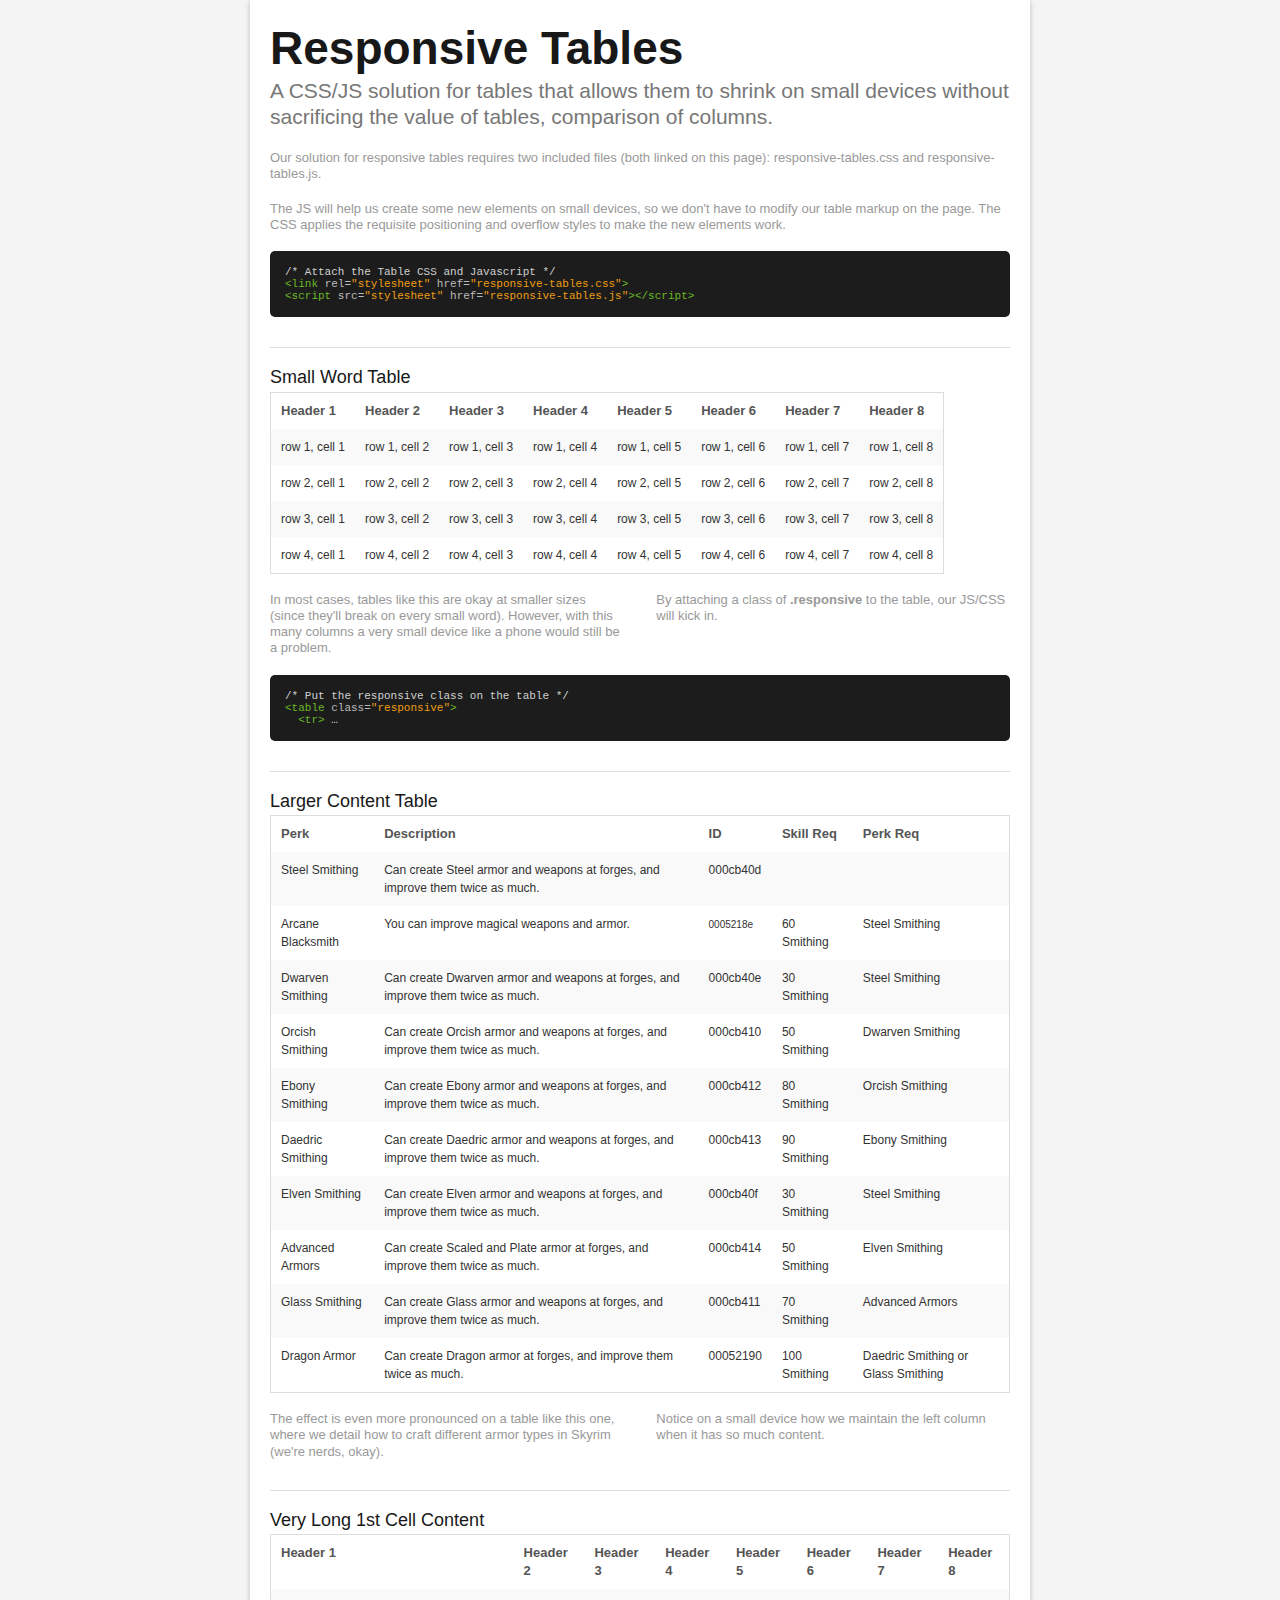
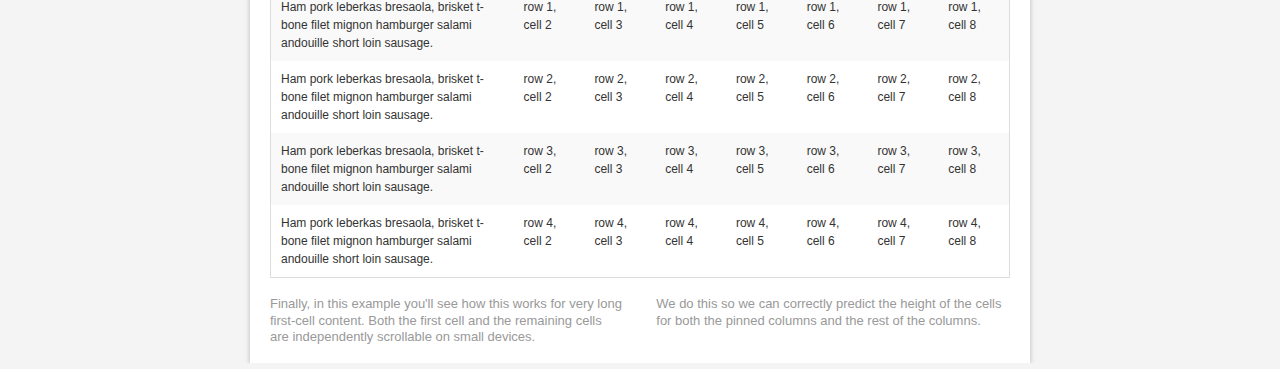
<file: admin/bower_components/responsive-tables/index.html>
<!DOCTYPE html>

<!-- paulirish.com/2008/conditional-stylesheets-vs-css-hacks-answer-neither/ -->
<!--[if lt IE 7]> <html class="no-js lt-ie9 lt-ie8 lt-ie7" lang="en"> <![endif]-->
<!--[if IE 7]>    <html class="no-js lt-ie9 lt-ie8" lang="en"> <![endif]-->
<!--[if IE 8]>    <html class="no-js lt-ie9" lang="en"> <![endif]-->
<!--[if gt IE 8]><!--> <html lang="en"> <!--<![endif]-->
<head>
  <meta charset="utf-8" />
  
  <!-- Set the viewport width to device width for mobile -->
  <meta name="viewport" content="width=device-width" />
  
  <title>Responsive Tables by ZURB</title>
  
  <!-- Included CSS Files -->
  <!-- Combine and Compress These CSS Files -->
  <link rel="stylesheet" href="stylesheets/globals.css">
  <link rel="stylesheet" href="stylesheets/typography.css">
  <link rel="stylesheet" href="stylesheets/grid.css">
  <link rel="stylesheet" href="stylesheets/ui.css">
  <link rel="stylesheet" href="stylesheets/forms.css">
  <link rel="stylesheet" href="stylesheets/orbit.css">
  <link rel="stylesheet" href="stylesheets/reveal.css">
  <link rel="stylesheet" href="stylesheets/mobile.css">
  <!-- End Combine and Compress These CSS Files -->
  <link rel="stylesheet" href="stylesheets/app.css">
	<link rel="stylesheet" href="responsive-tables.css">
	<script src="javascripts/jquery.min.js"></script>
	<script src="responsive-tables.js"></script>
	
  <!--[if lt IE 9]>
  <link rel="stylesheet" href="stylesheets/ie.css">
  <![endif]-->
  
  
  <!-- IE Fix for HTML5 Tags -->
  <!--[if lt IE 9]>
  <script src="http://html5shiv.googlecode.com/svn/trunk/html5.js"></script>
  <![endif]-->
</head>

<body>
	<!-- container -->
	<div class="container">

		<div class="row">
			<div class="twelve columns">
				<h1>Responsive Tables</h1>
				<h4 class="subhead">A CSS/JS solution for tables that allows them to shrink on small devices without sacrificing the value of tables, comparison of columns.</h4>
				
		    <p>Our solution for responsive tables requires two included files (both linked on this page): responsive-tables.css and responsive-tables.js.</p>
		    <p>The JS will help us create some new elements on small devices, so we don't have to modify our table markup on the page. The CSS applies the requisite positioning and overflow styles to make the new elements work.</p>
				    <pre>
/* Attach the Table CSS and Javascript */
<span style="color: #6ab825; font-weight: normal">&lt;link</span> <span style="color: #bbbbbb">rel=</span><span style="color: #ed9d13">"stylesheet"</span> <span style="color: #bbbbbb">href=</span><span style="color: #ed9d13">"responsive-tables.css"</span><span style="color: #6ab825; font-weight: normal">&gt;</span>
<span style="color: #6ab825; font-weight: normal">&lt;script</span> <span style="color: #bbbbbb">src=</span><span style="color: #ed9d13">"stylesheet"</span> <span style="color: #bbbbbb">href=</span><span style="color: #ed9d13">"responsive-tables.js"</span><span style="color: #6ab825; font-weight: normal">&gt;</span><span style="color: #6ab825; font-weight: normal">&lt;/script&gt;</span></pre>
				
				<hr />
				
    		<h5>Small Word Table</h5>
				<table class="responsive">
    				
					<tr>
						<th>Header 1</th>
						<th>Header 2</th>
						<th>Header 3</th>
						<th>Header 4</th>
						<th>Header 5</th>
						<th>Header 6</th>
						<th>Header 7</th>
						<th>Header 8</th>
					</tr>
					<tr>
						<td>row 1, cell 1</td>
						<td>row 1, cell 2</td>
						<td>row 1, cell 3</td>
						<td>row 1, cell 4</td>
						<td>row 1, cell 5</td>
						<td>row 1, cell 6</td>
						<td>row 1, cell 7</td>
						<td>row 1, cell 8</td>
					</tr>
					<tr>
						<td>row 2, cell 1</td>
						<td>row 2, cell 2</td>
						<td>row 2, cell 3</td>
						<td>row 2, cell 4</td>
						<td>row 2, cell 5</td>
						<td>row 2, cell 6</td>
						<td>row 2, cell 7</td>
						<td>row 2, cell 8</td>
					</tr>
					<tr>
						<td>row 3, cell 1</td>
						<td>row 3, cell 2</td>
						<td>row 3, cell 3</td>
						<td>row 3, cell 4</td>
						<td>row 3, cell 5</td>
						<td>row 3, cell 6</td>
						<td>row 3, cell 7</td>
						<td>row 3, cell 8</td>
					</tr>
					<tr>
						<td>row 4, cell 1</td>
						<td>row 4, cell 2</td>
						<td>row 4, cell 3</td>
						<td>row 4, cell 4</td>
						<td>row 4, cell 5</td>
						<td>row 4, cell 6</td>
						<td>row 4, cell 7</td>
						<td>row 4, cell 8</td>
					</tr>
    					
        </table>
        
        <div class="row">
    		  <div class="six columns">
    		    <p>In most cases, tables like this are okay at smaller sizes (since they'll break on every small word). However, with this many columns a very small device like a phone would still be a problem.</p>
    		  </div>
    		  <div class="six columns">
    		    <p>By attaching a class of <strong>.responsive</strong> to the table, our JS/CSS will kick in.</p>
    		  </div>
    		</div>
    		
    		<pre>
/* Put the responsive class on the table */
<span style="color: #6ab825; font-weight: normal">&lt;table</span> <span style="color: #bbbbbb">class=</span><span style="color: #ed9d13">"responsive"</span><span style="color: #6ab825; font-weight: normal">&gt;</span>
  <span style="color: #6ab825; font-weight: normal">&lt;tr&gt;</span> …
</pre>
  
    		
    		<hr />

        
    		<h5>Larger Content Table</h5>
        <table class="responsive">
  				<tbody>
  				  <tr>
      				<th>Perk</th>
      				<th>Description</th>
      				<th>ID</th>
      				<th>Skill Req</th>
      				<th>Perk Req</th>
    				</tr>
    				<tr>
      				<td>Steel Smithing</td>
      				<td>Can create Steel armor and weapons at forges, and improve them twice as much.</td>
      				<td>000cb40d</td>
      				<td></td>
      				<td></td>
    				</tr>
    				<tr>
      				<td>Arcane Blacksmith</td>
      				<td>You can improve magical weapons and armor.</td>
      				<td><span style="font-size: x-small" class="idref">0005218e</span></td>
      				<td>60 Smithing</td>
      				<td>Steel Smithing</td>
    				</tr>
    				<tr>
      				<td>Dwarven Smithing</td>
      				<td>Can create Dwarven armor and weapons at forges, and improve them twice as much.</td>
      				<td>000cb40e</td>
      				<td>30 Smithing</td>
      				<td>Steel Smithing</td>
    				</tr>
    				<tr>
      				<td>Orcish Smithing</td>
      				<td>Can create Orcish armor and weapons at forges, and improve them twice as much.</td>
      				<td>000cb410</td>
      				<td>50 Smithing</td>
      				<td>Dwarven Smithing</td>
    				</tr>
    				<tr>
      				<td>Ebony Smithing</td>
      				<td>Can create Ebony armor and weapons at forges</a>, and improve them twice as much.</td>
      				<td>000cb412</td>
      				<td>80 Smithing</td>
      				<td>Orcish Smithing</td>
    				</tr>
    				<tr>
      				<td>Daedric Smithing</td>
      				<td>Can create Daedric armor and weapons at forges, and improve them twice as much.</td>
      				<td>000cb413</span></td>
      				<td>90 Smithing</td>
      				<td>Ebony Smithing</td>
    				</tr>
    				<tr>
      				<td>Elven Smithing</td>
      				<td>Can create Elven armor and weapons at forges, and improve them twice as much.</td>
      				<td>000cb40f</td>
      				<td>30 Smithing</td>
      				<td>Steel Smithing</td>
    				</tr>
    				<tr>
      				<td>Advanced Armors</td>
      				<td>Can create Scaled and Plate armor at forges, and improve them twice as much.
      				<td>000cb414</td>
      				<td>50 Smithing</td>
      				<td>Elven Smithing</td>
    				</tr>
    				<tr>
      				<td>Glass Smithing</td>
      				<td>Can create Glass armor and weapons at forges, and improve them twice as much.</td>
      				<td>000cb411</td>
      				<td>70 Smithing</td>
      				<td>Advanced Armors</td>
    				</tr>
    				<tr>
      				<td>Dragon Armor</td>
      				<td>Can create Dragon armor at forges, and improve them twice as much.</td>
      				<td>00052190</td>
      				<td>100 Smithing</td>
      				<td>Daedric Smithing or Glass Smithing</td>
    				</tr>
				  </tbody>
				</table>
				
    		<div class="row">
    		  <div class="six columns">
    		    <p>The effect is even more pronounced on a table like this one, where we detail how to craft different armor types in Skyrim (we're nerds, okay).</p>
    		  </div>
    		  <div class="six columns">
    		    <p>Notice on a small device how we maintain the left column when it has so much content.</p>
    		  </div>
    		</div>
    		
    		<hr />
    		
    		<h5>Very Long 1st Cell Content</h5>
				
				<table class="responsive">
				
					<tr>
						<th>Header 1</th>
						<th>Header 2</th>
						<th>Header 3</th>
						<th>Header 4</th>
						<th>Header 5</th>
						<th>Header 6</th>
						<th>Header 7</th>
						<th>Header 8</th>
					</tr>
					<tr>
						<td>Ham pork leberkas bresaola, brisket t-bone filet mignon hamburger salami andouille short loin sausage.</td>
						<td>row 1, cell 2</td>
						<td>row 1, cell 3</td>
						<td>row 1, cell 4</td>
						<td>row 1, cell 5</td>
						<td>row 1, cell 6</td>
						<td>row 1, cell 7</td>
						<td>row 1, cell 8</td>
					</tr>
					<tr>
						<td>Ham pork leberkas bresaola, brisket t-bone filet mignon hamburger salami andouille short loin sausage.</td>
						<td>row 2, cell 2</td>
						<td>row 2, cell 3</td>
						<td>row 2, cell 4</td>
						<td>row 2, cell 5</td>
						<td>row 2, cell 6</td>
						<td>row 2, cell 7</td>
						<td>row 2, cell 8</td>
					</tr>
					<tr>
						<td>Ham pork leberkas bresaola, brisket t-bone filet mignon hamburger salami andouille short loin sausage.</td>
						<td>row 3, cell 2</td>
						<td>row 3, cell 3</td>
						<td>row 3, cell 4</td>
						<td>row 3, cell 5</td>
						<td>row 3, cell 6</td>
						<td>row 3, cell 7</td>
						<td>row 3, cell 8</td>
					</tr>
					<tr>
						<td>Ham pork leberkas bresaola, brisket t-bone filet mignon hamburger salami andouille short loin sausage.</td>
						<td>row 4, cell 2</td>
						<td>row 4, cell 3</td>
						<td>row 4, cell 4</td>
						<td>row 4, cell 5</td>
						<td>row 4, cell 6</td>
						<td>row 4, cell 7</td>
						<td>row 4, cell 8</td>
					</tr>
					
				</table>
    		<div class="row">
    		  <div class="six columns">
    		    <p>Finally, in this example you'll see how this works for very long first-cell content. Both the first cell and the remaining cells are independently scrollable on small devices.</p>
    		  </div>
    		  <div class="six columns">
    		    <p>We do this so we can correctly predict the height of the cells for both the pinned columns and the rest of the columns.</p>
    		  </div>
			</div>
		</div>



	</div>


</body>
</html>
</file>
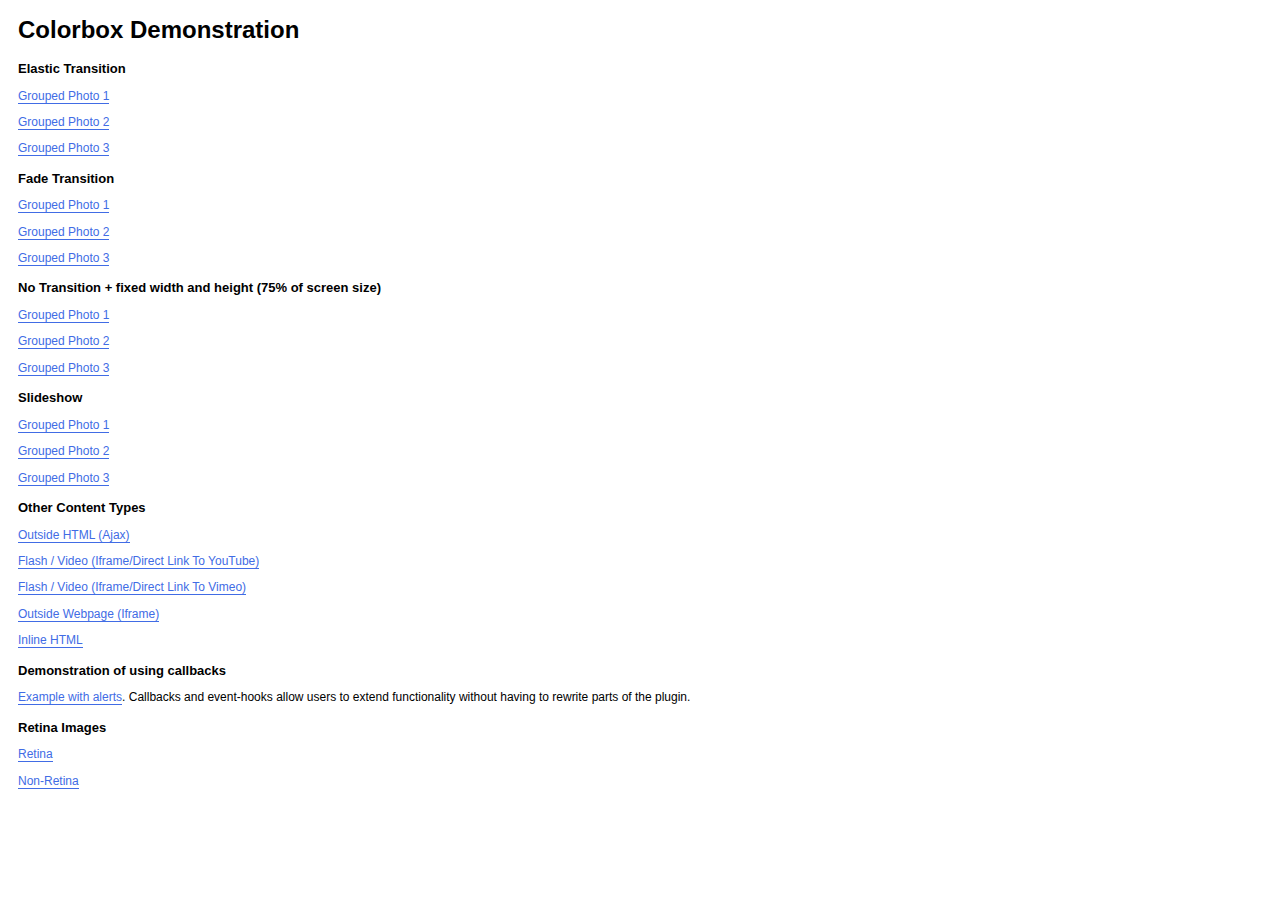
<file: admin/bower_components/colorbox/example1/index.html>
<!DOCTYPE html>
<html>
	<head>
		<meta charset='utf-8'/>
		<title>Colorbox Examples</title>
		<style>
			body{font:12px/1.2 Verdana, sans-serif; padding:0 10px;}
			a:link, a:visited{text-decoration:none; color:#416CE5; border-bottom:1px solid #416CE5;}
			h2{font-size:13px; margin:15px 0 0 0;}
		</style>
		<link rel="stylesheet" href="colorbox.css" />
		<script src="https://ajax.googleapis.com/ajax/libs/jquery/1.10.2/jquery.min.js"></script>
		<script src="../jquery.colorbox.js"></script>
		<script>
			$(document).ready(function(){
				//Examples of how to assign the Colorbox event to elements
				$(".group1").colorbox({rel:'group1'});
				$(".group2").colorbox({rel:'group2', transition:"fade"});
				$(".group3").colorbox({rel:'group3', transition:"none", width:"75%", height:"75%"});
				$(".group4").colorbox({rel:'group4', slideshow:true});
				$(".ajax").colorbox();
				$(".youtube").colorbox({iframe:true, innerWidth:640, innerHeight:390});
				$(".vimeo").colorbox({iframe:true, innerWidth:500, innerHeight:409});
				$(".iframe").colorbox({iframe:true, width:"80%", height:"80%"});
				$(".inline").colorbox({inline:true, width:"50%"});
				$(".callbacks").colorbox({
					onOpen:function(){ alert('onOpen: colorbox is about to open'); },
					onLoad:function(){ alert('onLoad: colorbox has started to load the targeted content'); },
					onComplete:function(){ alert('onComplete: colorbox has displayed the loaded content'); },
					onCleanup:function(){ alert('onCleanup: colorbox has begun the close process'); },
					onClosed:function(){ alert('onClosed: colorbox has completely closed'); }
				});

				$('.non-retina').colorbox({rel:'group5', transition:'none'})
				$('.retina').colorbox({rel:'group5', transition:'none', retinaImage:true, retinaUrl:true});
				
				//Example of preserving a JavaScript event for inline calls.
				$("#click").click(function(){ 
					$('#click').css({"background-color":"#f00", "color":"#fff", "cursor":"inherit"}).text("Open this window again and this message will still be here.");
					return false;
				});
			});
		</script>
	</head>
	<body>
		<h1>Colorbox Demonstration</h1>
		<h2>Elastic Transition</h2>
		<p><a class="group1" href="../content/ohoopee1.jpg" title="Me and my grandfather on the Ohoopee.">Grouped Photo 1</a></p>
		<p><a class="group1" href="../content/ohoopee2.jpg" title="On the Ohoopee as a child">Grouped Photo 2</a></p>
		<p><a class="group1" href="../content/ohoopee3.jpg" title="On the Ohoopee as an adult">Grouped Photo 3</a></p>
		
		<h2>Fade Transition</h2>
		<p><a class="group2" href="../content/ohoopee1.jpg" title="Me and my grandfather on the Ohoopee">Grouped Photo 1</a></p>
		<p><a class="group2" href="../content/ohoopee2.jpg" title="On the Ohoopee as a child">Grouped Photo 2</a></p>
		<p><a class="group2" href="../content/ohoopee3.jpg" title="On the Ohoopee as an adult">Grouped Photo 3</a></p>
		
		<h2>No Transition + fixed width and height (75% of screen size)</h2>
		<p><a class="group3" href="../content/ohoopee1.jpg" title="Me and my grandfather on the Ohoopee.">Grouped Photo 1</a></p>
		<p><a class="group3" href="../content/ohoopee2.jpg" title="On the Ohoopee as a child">Grouped Photo 2</a></p>
		<p><a class="group3" href="../content/ohoopee3.jpg" title="On the Ohoopee as an adult">Grouped Photo 3</a></p>
		
		<h2>Slideshow</h2>
		<p><a class="group4"  href="../content/ohoopee1.jpg" title="Me and my grandfather on the Ohoopee.">Grouped Photo 1</a></p>
		<p><a class="group4"  href="../content/ohoopee2.jpg" title="On the Ohoopee as a child">Grouped Photo 2</a></p>
		<p><a class="group4"  href="../content/ohoopee3.jpg" title="On the Ohoopee as an adult">Grouped Photo 3</a></p>
		
		<h2>Other Content Types</h2>
		<p><a class='ajax' href="../content/ajax.html" title="Homer Defined">Outside HTML (Ajax)</a></p>
		<p><a class='youtube' href="http://www.youtube.com/embed/VOJyrQa_WR4?rel=0&amp;wmode=transparent">Flash / Video (Iframe/Direct Link To YouTube)</a></p>
		<p><a class='vimeo' href="http://player.vimeo.com/video/2285902" title="R&ouml;yksopp: Remind Me">Flash / Video (Iframe/Direct Link To Vimeo)</a></p>
		<p><a class='iframe' href="http://wikipedia.com">Outside Webpage (Iframe)</a></p>
		<p><a class='inline' href="#inline_content">Inline HTML</a></p>
		
		<h2>Demonstration of using callbacks</h2>
		<p><a class='callbacks' href="../content/marylou.jpg" title="Marylou on Cumberland Island">Example with alerts</a>. Callbacks and event-hooks allow users to extend functionality without having to rewrite parts of the plugin.</p>
		

		<h2>Retina Images</h2>
		<p><a class="retina" href="../content/daisy.jpg" title="Retina">Retina</a></p>
		<p><a class="non-retina" href="../content/daisy.jpg" title="Non-Retina">Non-Retina</a></p>

		<!-- This contains the hidden content for inline calls -->
		<div style='display:none'>
			<div id='inline_content' style='padding:10px; background:#fff;'>
			<p><strong>This content comes from a hidden element on this page.</strong></p>
			<p>The inline option preserves bound JavaScript events and changes, and it puts the content back where it came from when it is closed.</p>
			<p><a id="click" href="#" style='padding:5px; background:#ccc;'>Click me, it will be preserved!</a></p>
			
			<p><strong>If you try to open a new Colorbox while it is already open, it will update itself with the new content.</strong></p>
			<p>Updating Content Example:<br />
			<a class="ajax" href="../content/ajax.html">Click here to load new content</a></p>
			</div>
		</div>
	</body>
</html>
</file>
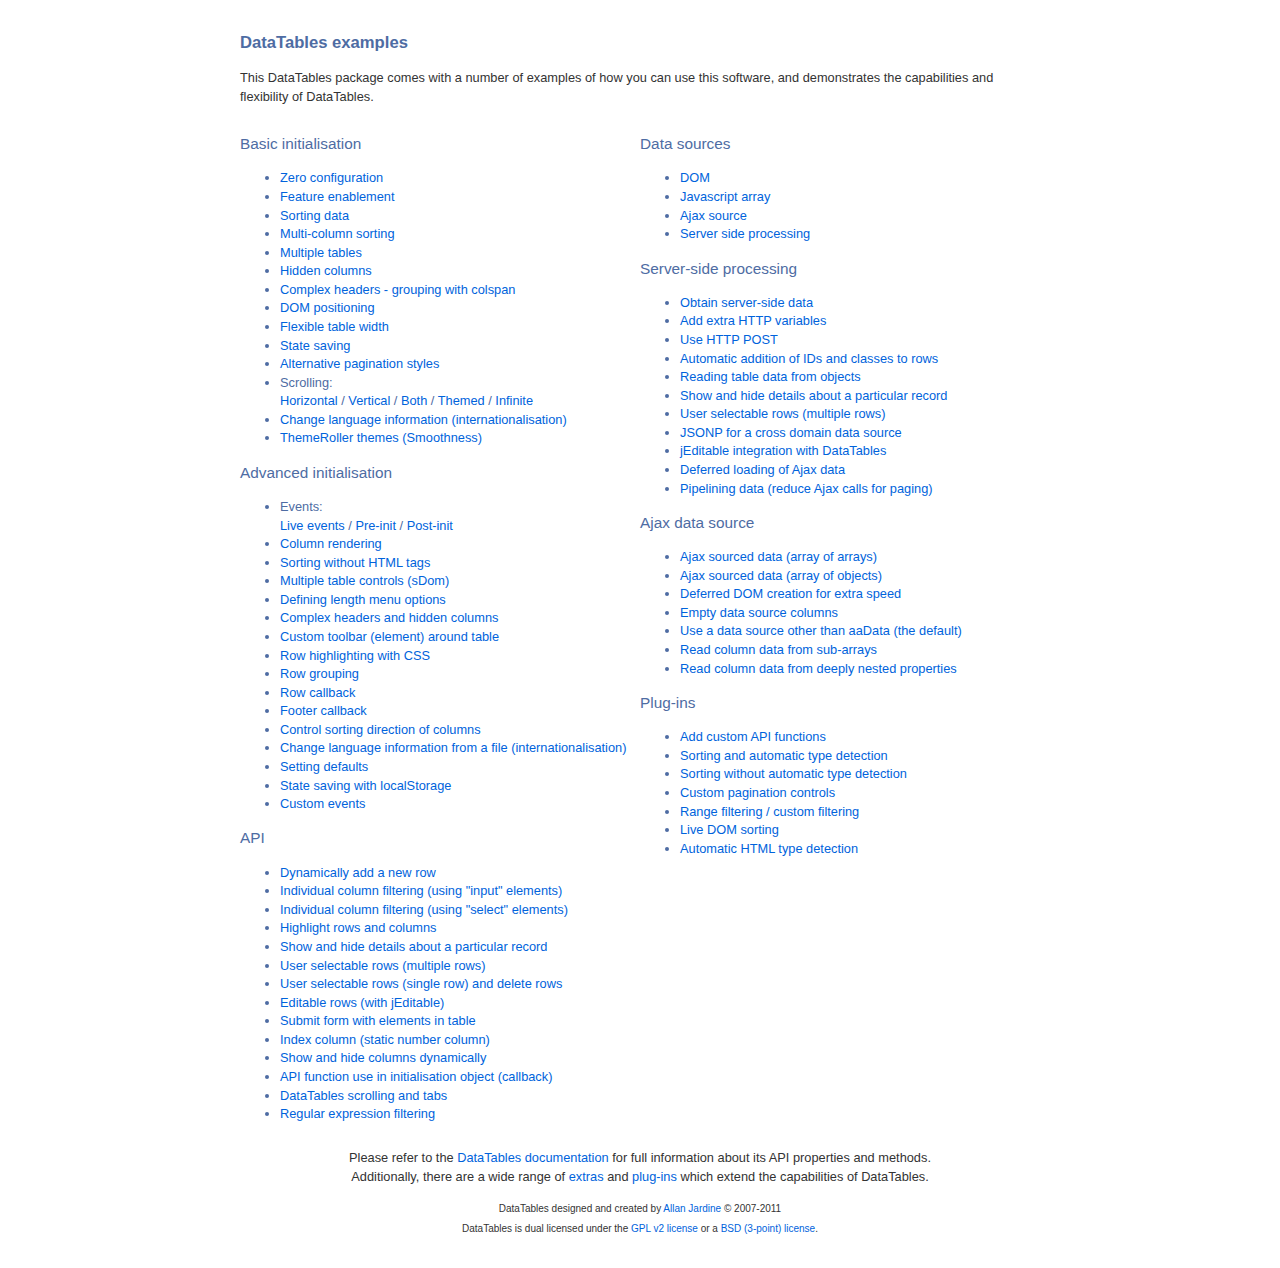
<file: admin/bower_components/datatables/examples/index.html>
<!DOCTYPE HTML PUBLIC "-//W3C//DTD HTML 4.01//EN" "http://www.w3.org/TR/html4/strict.dtd">
<html>
	<head>
		<meta http-equiv="content-type" content="text/html; charset=utf-8" />
		<link rel="shortcut icon" type="image/ico" href="http://www.datatables.net/favicon.ico" />
		
		<title>DataTables example</title>
		<style type="text/css" title="currentStyle">
			@import "../media/css/demo_page.css";
			@import "../media/css/demo_table.css";
		</style>
	</head>
	<body id="dt_example">
		<div id="container">
			<div class="full_width big">
				DataTables examples
			</div>
			
			<p>This DataTables package comes with a number of examples of how you can use this software, and demonstrates the capabilities and flexibility of DataTables.</p>
			
			<div class="demo_links">
				<h2>Basic initialisation</h2>
				<ul>
					<li><a href="basic_init/zero_config.html">Zero configuration</a></li>
					<li><a href="basic_init/filter_only.html">Feature enablement</a></li>
					<li><a href="basic_init/table_sorting.html">Sorting data</a></li>
					<li><a href="basic_init/multi_col_sort.html">Multi-column sorting</a></li>
					<li><a href="basic_init/multiple_tables.html">Multiple tables</a></li>
					<li><a href="basic_init/hidden_columns.html">Hidden columns</a></li>
					<li><a href="basic_init/complex_header.html">Complex headers - grouping with colspan</a></li>
					<li><a href="basic_init/dom.html">DOM positioning</a></li>
					<li><a href="basic_init/flexible_width.html">Flexible table width</a></li>
					<li><a href="basic_init/state_save.html">State saving</a></li>
					<li><a href="basic_init/alt_pagination.html">Alternative pagination styles</a></li>
					<li>Scrolling: <br>
						<a href="basic_init/scroll_x.html">Horizontal</a> / 
						<a href="basic_init/scroll_y.html">Vertical</a> / 
						<a href="basic_init/scroll_xy.html">Both</a> / 
						<a href="basic_init/scroll_y_theme.html">Themed</a> / 
						<a href="basic_init/scroll_y_infinite.html">Infinite</a>
					</li>
					<li><a href="basic_init/language.html">Change language information (internationalisation)</a></li>
					<li><a href="basic_init/themes.html">ThemeRoller themes (Smoothness)</a></li>
				</ul>
				
				<h2>Advanced initialisation</h2>
				<ul>
					<li>Events: <br>
						<a href="advanced_init/events_live.html">Live events</a> / 
						<a href="advanced_init/events_pre_init.html">Pre-init</a> / 
						<a href="advanced_init/events_post_init.html">Post-init</a>
					</li>
					<li><a href="advanced_init/column_render.html">Column rendering</a></li>
					<li><a href="advanced_init/html_sort.html">Sorting without HTML tags</a></li>
					<li><a href="advanced_init/dom_multiple_elements.html">Multiple table controls (sDom)</a></li>
					<li><a href="advanced_init/length_menu.html">Defining length menu options</a></li>
					<li><a href="advanced_init/complex_header.html">Complex headers and hidden columns</a></li>
					<li><a href="advanced_init/dom_toolbar.html">Custom toolbar (element) around table</a></li>
					<li><a href="advanced_init/highlight.html">Row highlighting with CSS</a></li>
					<li><a href="advanced_init/row_grouping.html">Row grouping</a></li>
					<li><a href="advanced_init/row_callback.html">Row callback</a></li>
					<li><a href="advanced_init/footer_callback.html">Footer callback</a></li>
					<li><a href="advanced_init/sorting_control.html">Control sorting direction of columns</a></li>
					<li><a href="advanced_init/language_file.html">Change language information from a file (internationalisation)</a></li>
					<li><a href="advanced_init/defaults.html">Setting defaults</a></li>
					<li><a href="advanced_init/localstorage.html">State saving with localStorage</a></li>
					<li><a href="advanced_init/dt_events.html">Custom events</a></li>
				</ul>
				
				<h2>API</h2>
				<ul>
					<li><a href="api/add_row.html">Dynamically add a new row</a></li>
					<li><a href="api/multi_filter.html">Individual column filtering (using "input" elements)</a></li>
					<li><a href="api/multi_filter_select.html">Individual column filtering (using "select" elements)</a></li>
					<li><a href="api/highlight.html">Highlight rows and columns</a></li>
					<li><a href="api/row_details.html">Show and hide details about a particular record</a></li>
					<li><a href="api/select_row.html">User selectable rows (multiple rows)</a></li>
					<li><a href="api/select_single_row.html">User selectable rows (single row) and delete rows</a></li>
					<li><a href="api/editable.html">Editable rows (with jEditable)</a></li>
					<li><a href="api/form.html">Submit form with elements in table</a></li>
					<li><a href="api/counter_column.html">Index column (static number column)</a></li>
					<li><a href="api/show_hide.html">Show and hide columns dynamically</a></li>
					<li><a href="api/api_in_init.html">API function use in initialisation object (callback)</a></li>
					<li><a href="api/tabs_and_scrolling.html">DataTables scrolling and tabs</a></li>
					<li><a href="api/regex.html">Regular expression filtering</a></li>
				</ul>
			</div>
			
			<div class="demo_links">
				<h2>Data sources</h2>
				<ul>
					<li><a href="data_sources/dom.html">DOM</a></li>
					<li><a href="data_sources/js_array.html">Javascript array</a></li>
					<li><a href="data_sources/ajax.html">Ajax source</a></li>
					<li><a href="data_sources/server_side.html">Server side processing</a></li>
				</ul>
				
				<h2>Server-side processing</h2>
				<ul>
					<li><a href="server_side/server_side.html">Obtain server-side data</a></li>
					<li><a href="server_side/custom_vars.html">Add extra HTTP variables</a></li>
					<li><a href="server_side/post.html">Use HTTP POST</a></li>
					<li><a href="server_side/ids.html">Automatic addition of IDs and classes to rows</a></li>
					<li><a href="server_side/object_data.html">Reading table data from objects</a></li>
					<li><a href="server_side/row_details.html">Show and hide details about a particular record</a></li>
					<li><a href="server_side/select_rows.html">User selectable rows (multiple rows)</a></li>
					<li><a href="server_side/jsonp.html">JSONP for a cross domain data source</a></li>
					<li><a href="server_side/editable.html">jEditable integration with DataTables</a></li>
					<li><a href="server_side/defer_loading.html">Deferred loading of Ajax data</a></li>
					<li><a href="server_side/pipeline.html">Pipelining data (reduce Ajax calls for paging)</a></li>
				</ul>
				
				<h2>Ajax data source</h2>
				<ul>
					<li><a href="ajax/ajax.html">Ajax sourced data (array of arrays)</a></li>
					<li><a href="ajax/objects.html">Ajax sourced data (array of objects)</a></li>
					<li><a href="ajax/defer_render.html">Deferred DOM creation for extra speed</a></li>
					<li><a href="ajax/null_data_source.html">Empty data source columns</a></li>
					<li><a href="ajax/custom_data_property.html">Use a data source other than aaData (the default)</a></li>
					<li><a href="ajax/objects_subarrays.html">Read column data from sub-arrays</a></li>
					<li><a href="ajax/deep.html">Read column data from deeply nested properties</a></li>
				</ul>
				
				<h2>Plug-ins</h2>
				<ul>
					<li><a href="plug-ins/plugin_api.html">Add custom API functions</a></li>
					<li><a href="plug-ins/sorting_plugin.html">Sorting and automatic type detection</a></li>
					<li><a href="plug-ins/sorting_sType.html">Sorting without automatic type detection</a></li>
					<li><a href="plug-ins/paging_plugin.html">Custom pagination controls</a></li>
					<li><a href="plug-ins/range_filtering.html">Range filtering / custom filtering</a></li>
					<li><a href="plug-ins/dom_sort.html">Live DOM sorting</a></li>
					<li><a href="plug-ins/html_sort.html">Automatic HTML type detection</a></li>
				</ul>
			</div>
			
			
			<div id="footer" class="clear" style="text-align:center;">
				<p>
					Please refer to the <a href="http://www.datatables.net/usage">DataTables documentation</a> for full information about its API properties and methods.<br>
					Additionally, there are a wide range of <a href="http://www.datatables.net/extras">extras</a> and <a href="http://www.datatables.net/plug-ins">plug-ins</a> which extend the capabilities of DataTables.
				</p>
				
				<span style="font-size:10px;">
					DataTables designed and created by <a href="http://www.sprymedia.co.uk">Allan Jardine</a> &copy; 2007-2011<br>
					DataTables is dual licensed under the <a href="http://www.datatables.net/license_gpl2">GPL v2 license</a> or a <a href="http://www.datatables.net/license_bsd">BSD (3-point) license</a>.
				</span>
			</div>
		</div>
	</body>
</html>
</file>
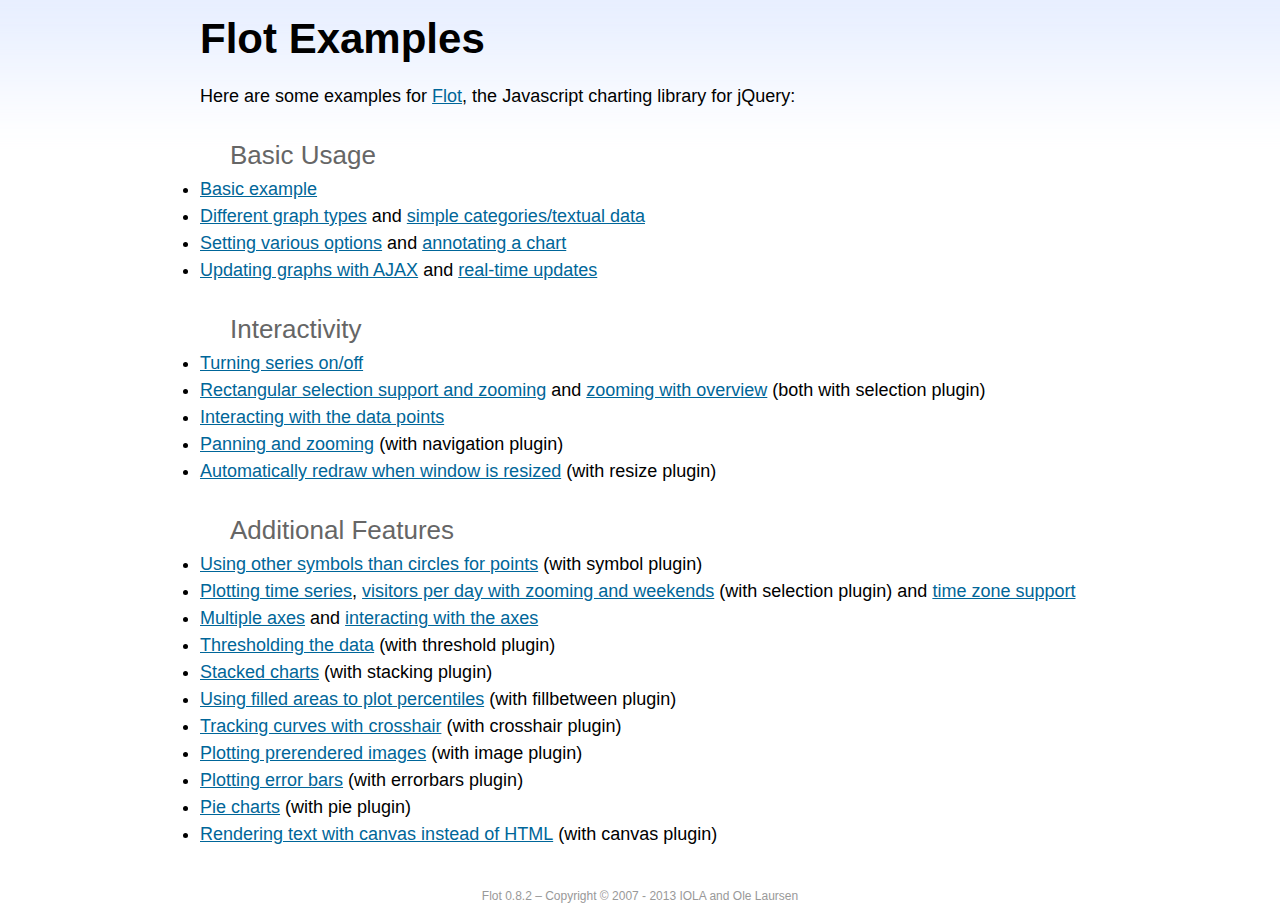
<file: admin/bower_components/flot/examples/index.html>
<!DOCTYPE html PUBLIC "-//W3C//DTD HTML 4.01//EN" "http://www.w3.org/TR/html4/strict.dtd">
<html>
<head>
	<meta http-equiv="Content-Type" content="text/html; charset=utf-8">
	<title>Flot Examples</title>
	<link href="examples.css" rel="stylesheet" type="text/css">
	<style>

	h3 {
		margin-top: 30px;
		margin-bottom: 5px;
	}

	</style>
	<script language="javascript" type="text/javascript" src="../jquery.js"></script>
	<script language="javascript" type="text/javascript" src="../jquery.flot.js"></script>
	<script type="text/javascript">

	$(function() {

		// Add the Flot version string to the footer

		$("#footer").prepend("Flot " + $.plot.version + " &ndash; ");
	});

	</script>
</head>
<body>

	<div id="header">
		<h2>Flot Examples</h2>
	</div>

	<div id="content">

		<p>Here are some examples for <a href="http://www.flotcharts.org">Flot</a>, the Javascript charting library for jQuery:</p>

		<h3>Basic Usage</h3>

		<ul>
			<li><a href="basic-usage/index.html">Basic example</a></li>
			<li><a href="series-types/index.html">Different graph types</a> and <a href="categories/index.html">simple categories/textual data</a></li>
			<li><a href="basic-options/index.html">Setting various options</a> and <a href="annotating/index.html">annotating a chart</a></li>
			<li><a href="ajax/index.html">Updating graphs with AJAX</a> and <a href="realtime/index.html">real-time updates</a></li>
		</ul>

		<h3>Interactivity</h3>

		<ul>
			<li><a href="series-toggle/index.html">Turning series on/off</a></li>
			<li><a href="selection/index.html">Rectangular selection support and zooming</a> and <a href="zooming/index.html">zooming with overview</a> (both with selection plugin)</li>
			<li><a href="interacting/index.html">Interacting with the data points</a></li>
			<li><a href="navigate/index.html">Panning and zooming</a> (with navigation plugin)</li>
			<li><a href="resize/index.html">Automatically redraw when window is resized</a> (with resize plugin)</li>
		</ul>

		<h3>Additional Features</h3>

		<ul>
			<li><a href="symbols/index.html">Using other symbols than circles for points</a> (with symbol plugin)</li>
			<li><a href="axes-time/index.html">Plotting time series</a>, <a href="visitors/index.html">visitors per day with zooming and weekends</a> (with selection plugin) and <a href="axes-time-zones/index.html">time zone support</a></li>
			<li><a href="axes-multiple/index.html">Multiple axes</a> and <a href="axes-interacting/index.html">interacting with the axes</a></li>
			<li><a href="threshold/index.html">Thresholding the data</a> (with threshold plugin)</li>
			<li><a href="stacking/index.html">Stacked charts</a> (with stacking plugin)</li>
			<li><a href="percentiles/index.html">Using filled areas to plot percentiles</a> (with fillbetween plugin)</li>
			<li><a href="tracking/index.html">Tracking curves with crosshair</a> (with crosshair plugin)</li>
			<li><a href="image/index.html">Plotting prerendered images</a> (with image plugin)</li>
			<li><a href="series-errorbars/index.html">Plotting error bars</a> (with errorbars plugin)</li>
			<li><a href="series-pie/index.html">Pie charts</a> (with pie plugin)</li>
			<li><a href="canvas/index.html">Rendering text with canvas instead of HTML</a> (with canvas plugin)</li>
		</ul>

	</div>

	<div id="footer">
		Copyright &copy; 2007 - 2013 IOLA and Ole Laursen
	</div>

</body>
</html>
</file>
<file: admin/bower_components/responsive-tables/stylesheets/typography.css>
/* Artfully Masterminded by ZURB */

/*	--------------------------------------------------
    :: Typography
	-------------------------------------------------- */
	h1, h2, h3, h4, h5, h6 { color: #181818; font-weight: bold; line-height: 1.25 }
	h1 a, h2 a, h3 a, h4 a, h5 a, h6 a { font-weight: inherit; }
	h1 { font-size: 46px; font-size: 4.6rem; margin-bottom: 12px;}
	h2 { font-size: 35px; font-size: 3.5rem; margin-bottom: 9px; }
	h3 { font-size: 28px; font-size: 2.8rem; margin-bottom: 9px; }
	h4 { font-size: 21px; font-size: 2.1rem; margin-bottom: 3px; }
	h5 { font-size: 18px; font-size: 1.8rem; font-weight: normal; margin-bottom: 3px;  }
	h6 { font-size: 15px; font-size: 1.5rem; font-weight: normal; }

	.subheader { color: #777; font-weight: 300; margin-bottom: 24px; }

	p { font-size: 13px; font-size: 1.3rem; line-height: 1.25; margin: 0 0 18px; }
	p img { margin: 0; }
	p.lead { font-size: 18px; font-size: 1.8rem; line-height: 1.5;  }
	
	em, i { font-style: italic; line-height: inherit; }
	strong, b { font-weight: bold; line-height: inherit; }
	small { font-size: 60%; line-height: inherit; }
	
	h1 small, h2 small, h3 small, h4 small, h5 small { color: #777; }
	
	/*	Blockquotes  */
	blockquote, blockquote p { line-height: 20px; color: #777; }
	blockquote { margin: 0 0 18px; padding: 9px 20px 0 19px; border-left: 1px solid #ddd; }
	blockquote cite { display: block; font-size: 12px; font-size: 1.2rem; color: #555; }
	blockquote cite:before { content: "\2014 \0020"; }
	blockquote cite a, blockquote cite a:visited { color: #555; }
	
	hr { border: solid #ddd; border-width: 1px 0 0; clear: both; margin: 12px 0 18px; height: 0; }
	
	abbr, acronym { text-transform: uppercase; font-size: 90%; color: #222; border-bottom: 1px solid #ddd; cursor: help; }
	abbr { text-transform: none; }

	/**
 	 * Print styles.
	 *
	 * Inlined to avoid required HTTP connection: www.phpied.com/delay-loading-your-print-css/
	 * Credit to Paul Irish and HTML5 Boilerplate (html5boilerplate.com)
	 */
	.print-only { display: none !important; }
	@media print {
		* { background: transparent !important; color: black !important; text-shadow: none !important; filter:none !important;
		-ms-filter: none !important; } /* Black prints faster: sanbeiji.com/archives/953 */
		p a, p a:visited { color: #444 !important; text-decoration: underline; }
		p a[href]:after { content: " (" attr(href) ")"; }
		abbr[title]:after { content: " (" attr(title) ")"; }
		.ir a:after, a[href^="javascript:"]:after, a[href^="#"]:after { content: ""; }  /* Don't show links for images, or javascript/internal links */
		pre, blockquote { border: 1px solid #999; page-break-inside: avoid; }
		thead { display: table-header-group; } /* css-discuss.incutio.com/wiki/Printing_Tables */
		tr, img { page-break-inside: avoid; }
		@page { margin: 0.5cm; }
		p, h2, h3 { orphans: 3; widows: 3; }
		h2, h3{ page-break-after: avoid; }
		.hide-on-print { display: none !important; }
		.print-only { display: block !important; }
	}
</file>
<file: admin/bower_components/responsive-tables/stylesheets/ui.css>
/* Artfully masterminded by ZURB  */



/* --------------------------------------------------
   Table of Contents
-----------------------------------------------------
:: Buttons
:: Alerts
:: Notices/Alerts
:: Tabs
:: Pagination
:: Lists
:: Panels
:: Nav
:: Video
:: Microformats
*/




/*	--------------------------------------------------
	Buttons
	-------------------------------------------------- */

	.button {
		background: #00a6fc;
		display: inline-block;
		text-align: center;
		padding: 9px 34px 11px;
		color: #fff;
		text-decoration: none;
		font-weight: bold;
		line-height: 1;
		font-family: "Helvetica Neue", "Helvetica", Arial, Verdana, sans-serif;
		position: relative;
		cursor: pointer;
		border: none;
	}
	
  	/* Don't use native buttons on iOS */
	input[type=submit].button, button.button { -webkit-appearance: none; }
	
	.button.nice { 
		background: #00a6fc url(../images/misc/button-gloss.png) repeat-x 0 -34px;
		-moz-box-shadow: inset 0 1px 0 rgba(255,255,255,.5);
		-webkit-box-shadow: inset 0 1px 0 rgba(255,255,255,.5);
		text-shadow: 0 -1px 1px rgba(0,0,0,0.28);
		background: #00a6fc url(../images/misc/button-gloss.png) repeat-x 0 -34px, -moz-linear-gradient(top, rgba(255,255,255,.4) 0%, transparent 100%);
		background: #00a6fc url(../images/misc/button-gloss.png) repeat-x 0 -34px, -webkit-gradient(linear, left top, left bottom, color-stop(0%,rgba(255,255,255,.4)), color-stop(100%,transparent));
		border: 1px solid #0593dc;
		-webkit-transition: background-color .15s ease-in-out;
		-moz-transition: background-color .15s ease-in-out;
		-o-transition: background-color .15s ease-in-out;
	}

	.button.radius {
		-moz-border-radius: 3px;
		-webkit-border-radius: 3px;
		border-radius: 3px;
	}
	.button.round {
		-moz-border-radius: 1000px;
		-webkit-border-radius: 1000px;
		border-radius: 1000px;
	}

	.button.full-width {
		width: 100%;
		padding-left: 0 !important;
		padding-right: 0 !important;
		text-align: center;
	}

	.button.left-align {
		text-align: left;
		text-indent: 12px;
	}
	
	/* Sizes ---------- */
	.small.button 			{ font-size: 11px; padding: 8px 20px 10px; width: auto; }
	.medium.button 			{ font-size: 13px; width: auto; }
	.large.button 			{ font-size: 18px; padding: 11px 48px 13px; width: auto; }

	/* Nice Sizes ---------- */
	.nice.small.button 		{ background-position: 0 -36px; }
	.nice.large.button 		{ background-position: 0 -30px; }

	/* Colors ---------- */
	.blue.button			{ background-color: #00a6fc;  }
	.red.button				{ background-color: #e91c21; }
	.white.button			{ background-color: #e9e9e9; color: #333; }
	.black.button			{ background-color: #141414; }
	
	/* Nice Colors ---------- */
	.nice.blue.button		{ border: 1px solid #0593dc;  }
	.nice.red.button		{ border: 1px solid #b90b0b;  }
	.nice.white.button		{ border: 1px solid #cacaca; text-shadow: none !important; }
	.nice.black.button		{ border: 1px solid #000; }
	
	/* Hovers ---------- */
	.button:hover, .button:focus 				{ background-color: #0192dd; color: #fff; }
	.blue.button:hover, .blue.button:focus		{ background-color: #0192dd; 	}
	.red.button:hover, .red.button:focus 		{ background-color: #d01217; 	}
	.white.button:hover, .white.button:focus	{ background-color: #dadada; color: #333; }
	.black.button:hover, .black.button:focus	{ background-color: #000; }
	
	/* Disabled ---------- */
	.button.disabled, .button[disabled] { opacity: 0.6; cursor: default; }



/*	--------------------------------------------------
	Alerts
	-------------------------------------------------- */

	div.alert-box { display: block; padding: 6px 7px; font-weight: bold; font-size: 13px; background: #eee; border: 1px solid rgba(0,0,0,0.1); margin-bottom: 12px; border-radius: 3px; -webkit-border-radius: 3px; -moz-border-radius: 3px; text-shadow: 0 1px rgba(255,255,255,0.9); position: relative; }
	.alert-box.success { background-color: #7fae00; color: #fff; text-shadow: 0 -1px rgba(0,0,0,0.3); }
	.alert-box.warning { background-color: #c08c00; color: #fff; text-shadow: 0 -1px rgba(0,0,0,0.3); }
	.alert-box.error { background-color: #c00000; color: #fff; text-shadow: 0 -1px rgba(0,0,0,0.3); }
	
	.alert-box a.close { color: #000; position: absolute; right: 4px; top: 0; font-size: 18px; opacity: 0.2; padding: 4px; }
	.alert-box a.close:hover,.alert-box a.close:focus { opacity: 0.4; }


/*    --------------------------------------------------
    Tabs
    -------------------------------------------------- */
    dl.tabs { display: block; margin: 0 0 20px 0; padding: 0; height: 30px; border-bottom: solid 1px #ddd; }
    dl.tabs dt { display: block; width: auto; height: 30px; padding: 0 9px 0 20px; line-height: 30px; float: left; color: #999; font-size: 11px; text-transform: uppercase; cursor: default; }
    dl.tabs dt:first-child { padding: 0 9px 0 0; }
    dl.tabs dd { display: block; width: auto; height: 30px; padding: 0; float: left; }
    dl.tabs dd a { display: block; width: auto; height: 29px; padding: 0 9px; line-height: 30px; border: solid 1px #ddd; margin: 0 -1px 0 0; color: #555; background: #eee; }
    dl.tabs dd a.active { background: #fff; border-width: 1px 1px 0 1px; height: 30px; }

		.nice.tabs { border-bottom: solid 1px #eee; margin: 0 0 30px 0; height:43px; }
		.nice.tabs dd a { padding: 7px 18px 9px; font-size: 15px; font-size: 1.5rem; color: #555555; background: none; border: none; }
		.nice.tabs dd a.active { font-weight: bold; color: #333; background: #fff; border-left: 1px solid #eee; border-right: 1px solid #eee; border-top: 3px solid #00a6fc; margin: 0 10px; position: relative; top: -5px; }
		.nice.tabs dd:first-child a.active { margin-left: 0; }
		
	dl.tabs.vertical { height: auto; }
	dl.tabs.vertical dt, dl.tabs.vertical dd, dl.nice.tabs.vertical dt, dl.nice.tabs.vertical dd { float: none; height: auto; }
	dl.tabs.vertical dd a { display: block; width: auto; height: auto; padding: 15px 20px; line-height: 1; border: solid 0 #ccc; border-width: 1px 1px 0; margin: 0; color: #555; background: #eee; font-size: 15px; font-size: 1.5rem; }
	dl.tabs.vertical dd a.active { height: auto; margin: 0; border-width: 1px 0 0; background: #fff; }
	
		.nice.tabs.vertical { border-bottom: solid 1px #eee; height: auto; }
		.nice.tabs.vertical dd a { padding: 15px 20px; border: none; border-left: 1px solid #eee; border-right: 1px solid #eee; border-top: 1px solid #eee; background: #fff; }
		.nice.tabs.vertical dd a.active { border: none; background: #00a6fc; color: #fff; margin: 0; position: static; top: 0; height: auto; }
		.nice.tabs.vertical dd:first-child a.active { margin: 0; }
    
    ul.tabs-content { margin: 0; display: block; }
    ul.tabs-content>li { display:none; }
    ul.tabs-content>li.active { display: block; }
    
    dl.contained, dl.nice.contained { margin-bottom: 0; }
    dl.contained.tabs dd a { padding: 0 14px; }
    dl.nice.contained.tabs dd a { padding: 7px 18px 9px; }

    ul.contained.tabs-content { padding: 0; }
	ul.contained.tabs-content>li { padding: 20px; border: solid 0 #ddd; border-width: 0 1px 1px 1px; }
	ul.nice.contained.tabs-content>li { border-color: #eee; }
	
/*  --------------------------------------------------
    Pagination
    -------------------------------------------------- */
    ul.pagination { display: block; height: 24px; margin-left: -5px; }
    ul.pagination li { float: left; display: block; height: 24px; color: #999; font-size: 15px; margin-left: 5px; }
    ul.pagination li a { display: block; padding: 6px 7px 4px; color: #555; }
    ul.pagination li.current a, ul.pagination li:hover a, ul.pagination li a:focus { border-bottom: solid 2px #00a6fc; color: #141414; }
    ul.pagination li.unavailable a { cursor: default; color: #999; }
    ul.pagination li.unavailable:hover a, ul.pagination li.unavailable a:focus { border-bottom: none; }
    
/*  --------------------------------------------------
    Lists
    -------------------------------------------------- */
    ul.nice, ol.nice { list-style: none; margin: 0; }
    ul.nice li, ol.nice li { padding-left: 13px; position: relative }
    ul.nice li span.bullet, ol.nice li span.number { position: absolute; left: 0; top: 0; color: #ccc; }

/*	--------------------------------------------------
	Panels
	-------------------------------------------------- */
	div.panel {
		padding: 20px 20px 2px 20px;
		background: #efefef;
		background: -moz-linear-gradient(top, #FFFFFF 0%, #F4F4F4 100%);
		background: -webkit-gradient(linear, left top, left bottom, color-stop(0%,#FFFFFF), color-stop(100%,#F4F4F4));
		filter: progid:DXImageTransform.Microsoft.gradient( startColorstr='#FFFFFF', endColorstr='#F4F4F4',GradientType=0 );
		box-shadow: 0 2px 5px rgba(0,0,0,0.15);
		-webkit-box-shadow: 0 2px 5px rgba(0,0,0,0.15);
		-moz-box-shadow: 0 2px 5px rgba(0,0,0,0.25);
		margin: 0 0 20px 0;
	}

/*	--------------------------------------------------
   	Nav Bar with Dropdowns
	-------------------------------------------------- */
	
	.nav-bar { height: 45px; background: #fff; margin-top: 20px; border: 1px solid #ddd; }	
	.nav-bar>li { float: left; display: block; position: relative; padding: 0; margin: 0; border-right: 1px solid #ddd; line-height: 45px; }
	.nav-bar>li>a { position: relative; font-size: 14px; padding: 0 20px; display: block; text-decoration: none; font-size: 15px; font-size: 1.5rem; }
	.nav-bar>li>input { margin: 0 16px; }
	.nav-bar>li ul { margin-bottom: 0; }
	.nav-bar>li li { line-height: 1.3; }
	.nav-bar>li.has-flyout>a { padding-right: 36px; }
	.nav-bar>li.has-flyout>a:after { content: ""; width: 0; height: 0; border-left: 4px solid transparent; border-right: 4px solid transparent; border-top: 4px solid #2a85e8; display: block; position: absolute; right: 18px; bottom: 20px; }
	.nav-bar>li:hover>a { color: #141414; z-index: 2; }
	.nav-bar>li:hover>a:after { border-top-color: #141414; }

	.flyout { background: #fff; margin: 0; padding: 20px; border: 1px solid #ddd; position: absolute; top: 45px; left: -1px; width: 400px; z-index: 10; }
	.flyout.small { width: 200px; }
	.flyout.large { width: 600px; }
	.flyout.right { left: auto; right: 0; }
	.flyout p:last-child { margin-bottom: 0; }
	.nav-bar>li .flyout { display: none; }
	.nav-bar>li:hover .flyout { display: block; }


/*	--------------------------------------------------
   	Video
   	Mad props to http://www.alistapart.com/articles/creating-intrinsic-ratios-for-video/
	-------------------------------------------------- */
	
	.flex-video {
		position: relative;
		padding-top: 25px;
		padding-bottom: 67.5%;
		height: 0;
		margin-bottom: 16px;
		overflow: hidden;
	}
	
	.flex-video.widescreen { padding-bottom: 57.25%; }
	.flex-video.vimeo { padding-top: 0; }
	
	.flex-video iframe,
	.flex-video object,
	.flex-video embed {
		position: absolute;
		top: 0;
		left: 0;
		width: 100%;
		height: 100%;
	}



/*	--------------------------------------------------
   	Microformats
	-------------------------------------------------- */
	
	/* hCard */
	ul.vcard { display: inline-block; margin: 0 0 12px 0; border: 1px solid #ddd; padding: 10px; }
	ul.vcard li { margin: 0; display: block; }
	ul.vcard li.fn { font-weight: bold; font-size: 15px; font-size: 1.5rem; }
	
	p.vevent span.summary { font-weight: bold; }
	p.vevent abbr { cursor: default; text-decoration: none; font-weight: bold; border: none; padding: 0 1px; }
</file>
<file: admin/bower_components/responsive-tables/stylesheets/reveal.css>
/*	--------------------------------------------------
	Reveal Modals
	-------------------------------------------------- */
		
	.reveal-modal-bg { 
		position: fixed; 
		height: 100%;
		width: 100%;
		background: #000;
		z-index: 2000;
		display: none;
		top: 0;
		left: 0; 
		}
	
	.reveal-modal {
		visibility: hidden;
		top: 100px; 
		left: 50%;
		margin-left: -300px;
		width: 520px;
		background: #eee url(../images/misc/modal-gloss.png) no-repeat -200px -80px;
		position: absolute;
		z-index: 2001;
		padding: 30px 40px 34px;
		-moz-border-radius: 5px;
		-webkit-border-radius: 5px;
		border-radius: 5px;
		-moz-box-shadow: 0 0 10px rgba(0,0,0,.4);
		-webkit-box-shadow: 0 0 10px rgba(0,0,0,.4);
		box-shadow: 0 0 10px rgba(0,0,0,.4);
		}
		
	.reveal-modal.small 		{ width: 200px; margin-left: -140px;}
	.reveal-modal.medium 		{ width: 400px; margin-left: -240px;}
	.reveal-modal.large 		{ width: 600px; margin-left: -340px;}
	.reveal-modal.xlarge 		{ width: 800px; margin-left: -440px;}
	
	.reveal-modal .close-reveal-modal {
		font-size: 22px;
		line-height: .5;
		position: absolute;
		top: 8px;
		right: 11px;
		color: #aaa;
		text-shadow: 0 -1px 1px rbga(0,0,0,.6);
		font-weight: bold;
		cursor: pointer;
		} 
	
	.reveal-modal .row {
		min-width: 0;
	}
	
	/* Mobile */
		
		@media handheld, only screen and (device-width: 768px), (device-width: 800px) {
			.reveal-modal-bg { position: absolute; }
			
			.reveal-modal,
			.reveal-modal.small,
			.reveal-modal.medium,
			.reveal-modal.large,
			.reveal-modal.xlarge { width: 60%; top: 30%; left: 15%; margin-left: 0; padding: 5%; height: auto; }
		}
		
		@media handheld, only screen and (max-width: 767px) {
			.reveal-modal-bg { position: absolute; }
			
			.reveal-modal,
			.reveal-modal.small,
			.reveal-modal.medium,
			.reveal-modal.large,
			.reveal-modal.xlarge { width: 80%; top: 15%; left: 5%; margin-left: 0; padding: 5%; height: auto; }
		}
	
	
	/*
			
	NOTES
	
	Close button entity is &#215;
	
	Example markup
	
	<div id="myModal" class="reveal-modal">
		<h2>Awesome. I have it.</h2>
		<p class="lead">Your couch.  I it's mine.</p>
		<p>Lorem ipsum dolor sit amet, consectetur adipiscing elit. In ultrices aliquet placerat. Duis pulvinar orci et nisi euismod vitae tempus lorem consectetur. Duis at magna quis turpis mattis venenatis eget id diam. </p>
		<a class="close-reveal-modal">&#215;</a>
	</div>
	
	*/
</file>
<file: admin/bower_components/responsive-tables/stylesheets/mobile.css>
/* --------------------------------------------------
	:: Typography
	-------------------------------------------------- */
	
	@media handheld, only screen and (max-width: 767px) {
		h1 { font-size: 32px; font-size: 3.2rem; line-height: 1.3; }
		h2 { font-size: 28px; font-size: 2.8rem; line-height: 1.3; }
		h3 { font-size: 21px; font-size: 2.1rem; line-height: 1.3; }
		h4 { font-size: 18px; font-size: 1.8rem; line-height: 1.2; }
		h5 { font-size: 16px; font-size: 1.6rem; line-height: 1.2; }
		h6 { font-size: 15px; font-size: 1.5rem; line-height: 1.2; }
		body, p {  font-size: 15px; font-size: 1.5rem; line-height: 1.4; }
	}


/* --------------------------------------------------
	:: Grid
	-------------------------------------------------- */
	
	/* Tablet screens */
	@media only screen and (device-width: 768px), (device-width: 800px) {
		/* Currently unused */
	}
	
	
	/* Mobile */
	@media only screen and (max-width: 767px) {		
		body { -webkit-text-size-adjust: none; -ms-text-size-adjust: none; width: 100%; min-width: 0; margin-left: 0; margin-right: 0; padding-left: 0; padding-right: 0; }
		.container { min-width: 0; margin-left: 0; margin-right: 0; }
		.row { width: 100%; min-width: 0; margin-left: 0; margin-right: 0; }
		.row .row .column, .row .row .columns { padding: 0; }
		.column, .columns { width: auto !important; float: none; margin-left: 0; margin-right: 0; }
		.column:last-child, .columns:last-child { margin-right: 0; }
		
		.offset-by-one, .offset-by-two, .offset-by-three, .offset-by-four, .offset-by-five, .offset-by-six, .offset-by-seven, .offset-by-eight, .offset-by-nine, .offset-by-ten, .offset-by-eleven, .centered { margin-left: 0 !important; }
		
		.push-two, .push-three, .push-four, .push-five, .push-six, .push-seven, .push-eight, .push-nine, .push-ten { left: auto; }
		.pull-two, .pull-three, .pull-four, .pull-five, .pull-six, .pull-seven, .pull-eight, .pull-nine, .pull-ten { right: auto; }
		
		/* Mobile 4-column Grid */
		.row .phone-one.column:first-child, .row .phone-two.column:first-child, .row .phone-three.column:first-child, .row .phone-four.column:first-child, .row .phone-one.columns:first-child, .row .phone-two.columns:first-child, .row .phone-three.columns:first-child, .row .phone-four.columns:first-child { margin-left: 0; }
		
		.row .phone-one.column, .row .phone-two.column, .row .phone-three.column, .row .phone-four.column,
		.row .phone-one.columns, .row .phone-two.columns, .row .phone-three.columns, .row .phone-four.columns { margin-left: 4.4%; float: left; min-height: 1px; position: relative; padding: 0; }
		
		.row .phone-one.columns 	{ width: 21.68% !important; }
		.row .phone-two.columns 	{ width: 47.8% !important; }
		.row .phone-three.columns 	{ width: 73.9% !important; }
		.row .phone-four.columns 	{ width: 100% !important; }
		
		.row .columns.push-one-phone { left: 26.08%; }
		.row .columns.push-two-phone { left: 52.2% }
		.row .columns.push-three-phone { left: 78.3% }
		
		.row .columns.pull-one-phone { right: 26.08% }
		.row .columns.pull-two-phone { right: 52.2% }
		.row .columns.pull-three-phone { right: 78.3%; }
		
		
	}
	
	
/* --------------------------------------------------
	:: Block Grids
	-------------------------------------------------- */	
	
	@media only screen and (max-width: 767px) {
		.block-grid.mobile { margin-left: 0; }
		.block-grid.mobile > li { float: none; width: 100%; margin-left: 0; }
	}
	
	

/* -------------------------------------------------- 
	:: Mobile Visibility Affordances
---------------------------------------------------*/
	
	
	.show-on-phones { display: none !important; }	
	.show-on-tablets { display: none !important; }
	.show-on-desktops { display: block !important; }
	
	.hide-on-phones { display: block !important; }	
	.hide-on-tablets { display: block !important; }
	.hide-on-desktops { display: none !important; }
	
	@media only screen and (max-device-width: 800px), only screen and (device-width: 1024px) and (device-height: 600px), only screen and (width: 1280px) and (orientation: landscape), only screen and (device-width: 800px) {
		.hide-on-phones { display: block !important; }
		.hide-on-tablets { display: none !important; }
		.hide-on-desktops { display: block !important; }
		
		.show-on-phones { display: none !important; }
		.show-on-tablets { display: block !important; }
		.show-on-desktops { display: none !important; }
	}
	
	/* Modernizr-enabled tablet targeting */
	@media only screen and (max-width: 1280px) and (min-width: 768px) {
		.touch .hide-on-phones { display: block !important; }
		.touch .hide-on-tablets { display: none !important; }
		.touch .hide-on-desktops { display: block !important; }
		
		.touch .show-on-phones { display: none !important; }
		.touch .show-on-tablets { display: block !important; }
		.touch .show-on-desktops { display: none !important; }
	}
	
		
	@media only screen and (max-width: 767px) {
		.hide-on-phones { display: none !important; }
		.hide-on-tablets { display: block !important; }
		.hide-on-desktops { display: block !important; }
		
		.show-on-phones { display: block !important; }
		.show-on-tablets { display: none !important; }
		.show-on-desktops { display: none !important; }
	}
	
	/* only screen and (device-width: 1280px), only screen and (max-device-width: 1280px),  /*
	/* Keeping this in as a reminder to address support for other tablet devices like the Xoom in the future */
	
	/* Specific overrides for elements that require something other than display: block */
	
	table.show-on-desktops { display: table !important; }
	table.hide-on-phones { display: table !important; }	
	table.hide-on-tablets { display: table !important; }
	
	@media only screen and (max-device-width: 800px), only screen and (device-width: 1024px) and (device-height: 600px), only screen and (width: 1280px) and (orientation: landscape), only screen and (device-width: 800px) {
		table.hide-on-phones { display: block !important; }
		table.hide-on-desktops { display: block !important; }
		table.show-on-tablets { display: block !important; }
	}
	
	@media only screen and (max-width: 767px) {
		table.hide-on-tablets { display: block !important; }
		table.hide-on-desktops { display: block !important; }
		table.show-on-phones { display: block !important; }
	}
	
	
/* -------------------------------------------------- 
	:: Forms
---------------------------------------------------*/	


	@media only screen and (max-width: 767px) {
		div.form-field input, div.form-field input.small, div.form-field input.medium, div.form-field input.large, div.form-field input.oversize, input.input-text, input.input-text.oversize, textarea,
		form.nice div.form-field input, form.nice div.form-field input.oversize, form.nice input.input-text, form.nice input.input-text.oversize, form.nice textarea { display: block; width: 96%; padding: 6px 2% 4px; font-size: 18px; }
		form.nice div.form-field input, form.nice div.form-field input.oversize, form.nice input.input-text, form.nice input.input-text.oversize, form.nice textarea { -webkit-border-radius: 2px; -moz-border-radius: 2px; border-radius: 2px; }
		form.nice div.form-field.error small, form.nice small.error { padding: 6px 2%; display: block; }
		form.nice div.form-field.error .small + small, form.nice .small + .error { width: auto; }
		form.nice div.form-field.error .medium + small, form.nice .medium + .error { width: auto; }
		form.nice div.form-field.error .large + small, form.nice .large + .error { width: auto; }
	}
	
	
/* -------------------------------------------------- 
	:: UI
---------------------------------------------------*/	
	
	/* Buttons */
	@media only screen and (max-width: 767px) {
		.button { display: block; }
		button.button { width: 100%; padding-left: 0; padding-right: 0; }
	}
	
	/* Tabs */
	
	@media only screen and (max-width: 767px) {
		dl.tabs.mobile, dl.nice.tabs.mobile { width: auto; margin: 20px -20px 40px; height: auto; }
		dl.tabs.mobile dt, dl.tabs.mobile dd, dl.nice.tabs.mobile dt, dl.nice.tabs.mobile dd { float: none; height: auto; }

		dl.tabs.mobile dd a { display: block; width: auto; height: auto; padding: 18px 20px; line-height: 1; border: solid 0 #ccc; border-width: 1px 0 0; margin: 0; color: #555; background: #eee; font-size: 15px; font-size: 1.5rem; }
		dl.tabs.mobile dd a.active { height: auto; margin: 0; border-width: 1px 0 0; }
	
		.nice.tabs.mobile { border-bottom: solid 1px #ccc; height: auto; }
		.nice.tabs.mobile dd a { padding: 18px 20px; border: none; border-left: none; border-right: none; border-top: 1px solid #ccc; background: #fff; }
		.nice.tabs.mobile dd a.active { border: none; background: #00a6fc; color: #fff; margin: 0; position: static; top: 0; height: auto; }
		.nice.tabs.mobile dd:first-child a.active { margin: 0; }
		
		dl.contained.mobile, dl.nice.contained.mobile { margin-bottom: 0; }
		dl.contained.tabs.mobile dd a { padding: 18px 20px; }
		dl.nice.contained.tabs.mobile dd a { padding: 18px 20px; }
	}
	
	/* Nav Bar */

	@media only screen and (max-width: 767px) {
		.nav-bar { height: auto; }
		.nav-bar>li { float: none; display: block; border-right: none; }
		.nav-bar>li>a { text-align: left; border-top: 1px solid #ddd; border-right: none; } 
		.nav-bar>li:first-child>a { border-top: none; }
		.nav-bar>li.has-flyout>a:after { content: ""; width: 0; height: 0; border-left: 4px solid transparent;border-right: 4px solid transparent; border-top: 4px solid #2a85e8; display: block; }
		.nav-bar>li:hover>a { font-weight: bold; }
		.nav-bar>li:hover ul { position: relative; }
		
		.flyout { position: relative; width: auto; top: auto; margin-right: -2px; border-width: 1px 1px 0px 1px; }
		.flyout.right { float: none; right: auto; left: -1px; }
		.flyout.small, .flyout.large { width: auto; }
		.flyout p:last-child { margin-bottom: 18px; }
	}
	
	/* Nav Bar */
	
	@media only screen and (max-device-width: 800px), only screen and (device-width: 1024px) and (device-height: 600px), only screen and (width: 1280px) and (orientation: landscape), only screen and (device-width: 800px), only screen and (max-width: 767px) {
		.video { padding-top: 0; }
	}
</file>
<file: admin/bower_components/responsive-tables/stylesheets/app.css>
/* Artfully masterminded by ZURB  */

/* -------------------------------------------------- 
   Table of Contents
-----------------------------------------------------
:: Shared Styles
:: Page Name 1
:: Page Name 2
*/


/* -----------------------------------------
   Shared Styles
----------------------------------------- */

  body { background: #f4f4f4; }
  .container { max-width: 740px; box-shadow: 0px 2px 5px rgba(0,0,0,0.25); background: #fff; margin: 0 auto; }
  
  p { color: #999; }
  
  h1 { margin: 20px 0 0; }
  h4.subhead { font-weight: lighter; color: #777; margin-bottom: 20px; }
  
  pre { -moz-border-radius: 5px; border-radius: 5px; -webkit-border-radius: 5px; margin: 0; display: block; font: 11px Monaco, monospace !important; padding: 15px; background-color: #1C1C1C; overflow: auto; color: #D0D0D0; line-height: 125%; margin-bottom: 30px; }

/* -----------------------------------------
   Page Name 1
----------------------------------------- */




/* -----------------------------------------
   Page Name 2
----------------------------------------- */
</file>
<file: admin/bower_components/responsive-tables/stylesheets/ie.css>
/* This is for all IE specfific style less than IE9. We hate IE. */

	div.panel { border: 1px solid #ccc; }
	.lt-ie8 .nav-bar li.has-flyout a { padding-right: 20px; }
	.lt-ie8 .nav-bar li.has-flyout a:after { border-top: none; }
</file>
<file: admin/bower_components/colorbox/example1/colorbox.css>
/*
    Colorbox Core Style:
    The following CSS is consistent between example themes and should not be altered.
*/
#colorbox, #cboxOverlay, #cboxWrapper{position:absolute; top:0; left:0; z-index:9999; overflow:hidden;}
#cboxWrapper {max-width:none;}
#cboxOverlay{position:fixed; width:100%; height:100%;}
#cboxMiddleLeft, #cboxBottomLeft{clear:left;}
#cboxContent{position:relative;}
#cboxLoadedContent{overflow:auto; -webkit-overflow-scrolling: touch;}
#cboxTitle{margin:0;}
#cboxLoadingOverlay, #cboxLoadingGraphic{position:absolute; top:0; left:0; width:100%; height:100%;}
#cboxPrevious, #cboxNext, #cboxClose, #cboxSlideshow{cursor:pointer;}
.cboxPhoto{float:left; margin:auto; border:0; display:block; max-width:none; -ms-interpolation-mode:bicubic;}
.cboxIframe{width:100%; height:100%; display:block; border:0;}
#colorbox, #cboxContent, #cboxLoadedContent{box-sizing:content-box; -moz-box-sizing:content-box; -webkit-box-sizing:content-box;}

/* 
    User Style:
    Change the following styles to modify the appearance of Colorbox.  They are
    ordered & tabbed in a way that represents the nesting of the generated HTML.
*/
#cboxOverlay{background:url(images/overlay.png) repeat 0 0;}
#colorbox{outline:0;}
    #cboxTopLeft{width:21px; height:21px; background:url(images/controls.png) no-repeat -101px 0;}
    #cboxTopRight{width:21px; height:21px; background:url(images/controls.png) no-repeat -130px 0;}
    #cboxBottomLeft{width:21px; height:21px; background:url(images/controls.png) no-repeat -101px -29px;}
    #cboxBottomRight{width:21px; height:21px; background:url(images/controls.png) no-repeat -130px -29px;}
    #cboxMiddleLeft{width:21px; background:url(images/controls.png) left top repeat-y;}
    #cboxMiddleRight{width:21px; background:url(images/controls.png) right top repeat-y;}
    #cboxTopCenter{height:21px; background:url(images/border.png) 0 0 repeat-x;}
    #cboxBottomCenter{height:21px; background:url(images/border.png) 0 -29px repeat-x;}
    #cboxContent{background:#fff; overflow:hidden;}
        .cboxIframe{background:#fff;}
        #cboxError{padding:50px; border:1px solid #ccc;}
        #cboxLoadedContent{margin-bottom:28px;}
        #cboxTitle{position:absolute; bottom:4px; left:0; text-align:center; width:100%; color:#949494;}
        #cboxCurrent{position:absolute; bottom:4px; left:58px; color:#949494;}
        #cboxLoadingOverlay{background:url(images/loading_background.png) no-repeat center center;}
        #cboxLoadingGraphic{background:url(images/loading.gif) no-repeat center center;}

        /* these elements are buttons, and may need to have additional styles reset to avoid unwanted base styles */
        #cboxPrevious, #cboxNext, #cboxSlideshow, #cboxClose {border:0; padding:0; margin:0; overflow:visible; width:auto; background:none; }
        
        /* avoid outlines on :active (mouseclick), but preserve outlines on :focus (tabbed navigating) */
        #cboxPrevious:active, #cboxNext:active, #cboxSlideshow:active, #cboxClose:active {outline:0;}

        #cboxSlideshow{position:absolute; bottom:4px; right:30px; color:#0092ef;}
        #cboxPrevious{position:absolute; bottom:0; left:0; background:url(images/controls.png) no-repeat -75px 0; width:25px; height:25px; text-indent:-9999px;}
        #cboxPrevious:hover{background-position:-75px -25px;}
        #cboxNext{position:absolute; bottom:0; left:27px; background:url(images/controls.png) no-repeat -50px 0; width:25px; height:25px; text-indent:-9999px;}
        #cboxNext:hover{background-position:-50px -25px;}
        #cboxClose{position:absolute; bottom:0; right:0; background:url(images/controls.png) no-repeat -25px 0; width:25px; height:25px; text-indent:-9999px;}
        #cboxClose:hover{background-position:-25px -25px;}

/*
  The following fixes a problem where IE7 and IE8 replace a PNG's alpha transparency with a black fill
  when an alpha filter (opacity change) is set on the element or ancestor element.  This style is not applied to or needed in IE9.
  See: http://jacklmoore.com/notes/ie-transparency-problems/
*/
.cboxIE #cboxTopLeft,
.cboxIE #cboxTopCenter,
.cboxIE #cboxTopRight,
.cboxIE #cboxBottomLeft,
.cboxIE #cboxBottomCenter,
.cboxIE #cboxBottomRight,
.cboxIE #cboxMiddleLeft,
.cboxIE #cboxMiddleRight {
    filter: progid:DXImageTransform.Microsoft.gradient(startColorstr=#00FFFFFF,endColorstr=#00FFFFFF);
}
</file>
<file: admin/bower_components/flot/examples/examples.css>
* {	padding: 0; margin: 0; vertical-align: top; }

body {
	background: url(background.png) repeat-x;
	font: 18px/1.5em "proxima-nova", Helvetica, Arial, sans-serif;
}

a {	color: #069; }
a:hover { color: #28b; }

h2 {
	margin-top: 15px;
	font: normal 32px "omnes-pro", Helvetica, Arial, sans-serif;
}

h3 {
	margin-left: 30px;
	font: normal 26px "omnes-pro", Helvetica, Arial, sans-serif;
	color: #666;
}

p {
	margin-top: 10px;
}

button {
	font-size: 18px;
	padding: 1px 7px;
}

input {
	font-size: 18px;
}

input[type=checkbox] {
	margin: 7px;
}

#header {
	position: relative;
	width: 900px;
	margin: auto;
}

#header h2 {
	margin-left: 10px;
	vertical-align: middle;
	font-size: 42px;
	font-weight: bold;
	text-decoration: none;
	color: #000;
}

#content {
	width: 880px;
	margin: 0 auto;
	padding: 10px;
}

#footer {
	margin-top: 25px;
	margin-bottom: 10px;
	text-align: center;
	font-size: 12px;
	color: #999;
}

.demo-container {
	box-sizing: border-box;
	width: 850px;
	height: 450px;
	padding: 20px 15px 15px 15px;
	margin: 15px auto 30px auto;
	border: 1px solid #ddd;
	background: #fff;
	background: linear-gradient(#f6f6f6 0, #fff 50px);
	background: -o-linear-gradient(#f6f6f6 0, #fff 50px);
	background: -ms-linear-gradient(#f6f6f6 0, #fff 50px);
	background: -moz-linear-gradient(#f6f6f6 0, #fff 50px);
	background: -webkit-linear-gradient(#f6f6f6 0, #fff 50px);
	box-shadow: 0 3px 10px rgba(0,0,0,0.15);
	-o-box-shadow: 0 3px 10px rgba(0,0,0,0.1);
	-ms-box-shadow: 0 3px 10px rgba(0,0,0,0.1);
	-moz-box-shadow: 0 3px 10px rgba(0,0,0,0.1);
	-webkit-box-shadow: 0 3px 10px rgba(0,0,0,0.1);
}

.demo-placeholder {
	width: 100%;
	height: 100%;
	font-size: 14px;
	line-height: 1.2em;
}

.legend table {
	border-spacing: 5px;
}
</file>
<file: admin/bower_components/responsive-tables/stylesheets/globals.css>
/* Artfully Masterminded by ZURB */

/* -------------------------------------------------- 
    Table of Contents
-----------------------------------------------------
:: Reset & Standards
:: Links
:: Lists
:: Tables
:: Misc
*/


/*	--------------------------------------------------
	:: Global Reset & Standards
	-------------------------------------------------- */
	
	/* 
		Eric Meyer's CSS Reset
		http://meyerweb.com/eric/tools/css/reset/ 
		v2.0 | 20110126
   		License: none (public domain)
	*/
	
	html, body, div, span, applet, object, iframe,
	h1, h2, h3, h4, h5, h6, p, blockquote, pre,
	a, abbr, acronym, address, big, cite, code,
	del, dfn, em, img, ins, kbd, q, s, samp,
	small, strike, strong, sub, sup, tt, var,
	b, u, i, center,
	dl, dt, dd, ol, ul, li,
	fieldset, form, label, legend,
	table, caption, tbody, tfoot, thead, tr, th, td,
	article, aside, canvas, details, embed, 
	figure, figcaption, footer, header, hgroup, 
	menu, nav, output, ruby, section, summary,
	time, mark, audio, video {
		margin: 0;
		padding: 0;
		border: 0;
		font: inherit;
		vertical-align: baseline;
	}
	html {
		font-size: 62.5%; 
	}
	/* HTML5 display-role reset for older browsers */
	article, aside, details, figcaption, figure, 
	footer, header, hgroup, menu, nav, section {
		display: block;
	}
	body {
		line-height: 1;
	}
	ol, ul {
		list-style: none;
	}
	blockquote, q {
		quotes: none;
	}
	blockquote:before, blockquote:after,
	q:before, q:after {
		content: '';
		content: none;
	}
	table {
		border-collapse: collapse;
		border-spacing: 0;
	}
	
	
	
	body { background: #fff; font-family: "Helvetica Neue", "HelveticaNeue", Helvetica, Arial, "Lucida Grande", sans-serif; font-size: 13px; line-height: 18px; color: #555; position: relative; -webkit-font-smoothing: antialiased; }
	


/*	--------------------------------------------------
	:: Links
	-------------------------------------------------- */
	a { color: #2a85e8; text-decoration: none; line-height: inherit; }
	a:hover { color: #11639d; }
	a:focus { color: #cc4714; outline: none; }
	p a, p a:visited { line-height: inherit; }
	

/*	--------------------------------------------------
	:: Lists
	-------------------------------------------------- */
	ul, ol { margin-bottom: 18px; }
	ul { list-style: none outside; }
	ol { list-style: decimal; }
	ol, ul.square, ul.circle, ul.disc { margin-left: 30px; }
	ul.square { list-style: square outside; }
	ul.circle { list-style: circle outside; }
	ul.disc { list-style: disc outside; }
	li { margin-bottom: 12px; }
	ul.large li { line-height: 21px; }
	

/*	--------------------------------------------------
	:: Tables
	-------------------------------------------------- */
	table { background: #fff; -moz-border-radius: 3px; -webkit-border-radius: 3px; border-radius: 3px; margin: 0 0 18px; border: 1px solid #ddd;  }
	
	table thead, table tfoot { background: #f5f5f5; }
	table thead tr th,
	table tfoot tr th,
	table tbody tr td,
	table tr td,
	table tfoot tr td { font-size: 12px; line-height: 18px; text-align: left; }
	table thead tr th,
	table tfoot tr td { padding: 8px 10px 9px; font-size: 14px; font-weight: bold; color: #222; }
	table thead tr th:first-child, table tfoot tr td:first-child { border-left: none; }
	table thead tr th:last-child, table tfoot tr td:last-child { border-right: none; }

	table tbody tr.even,
	table tbody tr.alt { background: #f9f9f9; }
	table tbody tr:nth-child(even) { background: #f9f9f9; }
	table tbody tr td { color: #333; padding: 9px 10px; vertical-align: top; border: none; }

/* -------------------------------------------------- 
	:: Misc
---------------------------------------------------*/
	.left        { float: left; }
	.right       { float: right; }
	.text-left   { text-align: left; }
	.text-right  { text-align: right; }
	.text-center { text-align: center; }
	.hide        { display: none; }
	.highlight   { background: #ff0; }
</file>
<file: admin/bower_components/responsive-tables/stylesheets/grid.css>
/* Artfully Masterminded by ZURB */

/* --------------------------------------------------
	:: Grid
	
	This is the mobile-friendly, responsive grid that
	lets Foundation work much of its magic.
	
	-------------------------------------------------- */

	.container { padding: 0 20px; }
	
	.row { width: 100%; max-width: 980px; min-width: 727px; margin: 0 auto; }
	/* To fix the grid into a certain size, set max-width to width */
	.row .row { min-width: 0; }
	
	.column, .columns { margin-left: 4.4%; float: left; min-height: 1px; position: relative; }
	.column:first-child, .columns:first-child { margin-left: 0; }
	
	.row .one.columns 		{ width: 4.3%; }
	.row .two.columns 		{ width: 13%; }
	.row .three.columns 	{ width: 21.68%; }
	.row .four.columns 		{ width: 30.37%; }
	.row .five.columns 		{ width: 39.1%; }
	.row .six.columns 		{ width: 47.8%; }
	.row .seven.columns 	{ width: 56.5%; }
	.row .eight.columns 	{ width: 65.2%; }
	.row .nine.columns 		{ width: 73.9%; }
	.row .ten.columns 		{ width: 82.6%; }
	.row .eleven.columns 	{ width: 91.3%; }
	.row .twelve.columns 	{ width: 100%; }
	
	.row .offset-by-one 	{ margin-left: 13.1%;  }
	.row .offset-by-two 	{ margin-left: 21.8%;  }
	.row .offset-by-three 	{ margin-left: 30.5%;  }
	.row .offset-by-four 	{ margin-left: 39.2%;  }
	.row .offset-by-five 	{ margin-left: 47.9%;  }
	.row .offset-by-six 	{ margin-left: 56.6%;  }
	.row .offset-by-seven 	{ margin-left: 65.3%;  }
	.row .offset-by-eight 	{ margin-left: 74.0%;  }
	.row .offset-by-nine 	{ margin-left: 82.7%;  }
	.row .offset-by-ten 	{ margin-left: 91.4%;  }
	
	.row .centered { float: none; margin: 0 auto; }

	.row .offset-by-one:first-child 	{ margin-left: 8.7%;  }
	.row .offset-by-two:first-child 	{ margin-left: 17.4%;  }
	.row .offset-by-three:first-child 	{ margin-left: 26.1%;  }
	.row .offset-by-four:first-child 	{ margin-left: 34.8%;  }
	.row .offset-by-five:first-child 	{ margin-left: 43.5%;  }
	.row .offset-by-six:first-child 	{ margin-left: 52.2%;  }
	.row .offset-by-seven:first-child 	{ margin-left: 60.9%;  }
	.row .offset-by-eight:first-child 	{ margin-left: 69.6%;  }
	.row .offset-by-nine:first-child 	{ margin-left: 78.3%;  }
	.row .offset-by-ten:first-child 	{ margin-left: 87%;  }
	.row .offset-by-eleven:first-child 	{ margin-left: 95.7%;  }
	
	/* Source Ordering */
	.push-two 		{ left: 17.4% }
	.push-three 	{ left: 26.1%; }
	.push-four 		{ left: 34.8%; }
	.push-five 		{ left: 43.5%; }
	.push-six 		{ left: 52.2%; }
	.push-seven 	{ left: 60.9%; }
	.push-eight 	{ left: 69.6%; }
	.push-nine 		{ left: 78.3%; }
	.push-ten 		{ left: 87%; }
	
	.pull-two 		{ right: 17.4% }
	.pull-three 	{ right: 26.1%; }
	.pull-four 		{ right: 34.8%; }
	.pull-five 		{ right: 43.5%; }
	.pull-six 		{ right: 52.2%; }
	.pull-seven 	{ right: 60.9%; }
	.pull-eight 	{ right: 69.6%; }
	.pull-nine 		{ right: 78.3%; }
	.pull-ten 		{ right: 87%; }
	
	
	
	img, object, embed { max-width: 100%; height: auto; }
	img { -ms-interpolation-mode: bicubic; }
	#map_canvas img, .map_canvas img {max-width: none!important;}
	 
	 /* Nicolas Gallagher's micro clearfix */
	 .row:before, .row:after, .clearfix:before, .clearfix:after { content:""; display:table; }
	 .row:after, .clearfix:after { clear: both; }
	 .row, .clearfix { zoom: 1; }
	 
	 
	
	
/*	--------------------------------------------------
	:: Block grids
	
	These are 2-up, 3-up, 4-up and 5-up ULs, suited
	for repeating blocks of content. Add 'mobile' to
	them to switch them just like the layout grid
	(one item per line) on phones
	
	For IE7/8 compatibility block-grid items need to be
	the same height. You can optionally uncomment the
	lines below to support arbitrary height, but know
	that IE7/8 do not support :nth-child.
	-------------------------------------------------- */
	
	.block-grid { display: block; overflow: hidden; }
	.block-grid>li { display: block; height: auto; float: left; }
	
	.block-grid.two-up { margin-left: -4% }
	.block-grid.two-up>li { margin-left: 4%; width: 46%; }
/* 	.block-grid.two-up>li:nth-child(2n+1) {clear: left;} */
	
	.block-grid.three-up { margin-left: -2% }
	.block-grid.three-up>li { margin-left: 2%; width: 31.3%; }
/* 	.block-grid.three-up>li:nth-child(3n+1) {clear: left;} */
	
	.block-grid.four-up { margin-left: -2% }
	.block-grid.four-up>li { margin-left: 2%; width: 23%; }
/* 	.block-grid.four-up>li:nth-child(4n+1) {clear: left;} */
	
	.block-grid.five-up { margin-left: -1.5% }
	.block-grid.five-up>li { margin-left: 1.5%; width: 18.5%; }
/* 	.block-grid.five-up>li:nth-child(5n+1) {clear: left;} */
</file>
<file: admin/bower_components/responsive-tables/stylesheets/forms.css>
/* 	Artfully masterminded by ZURB  
	Make sure to include app.js / foundation.js if you are going to use inline label inputs 
*/
 
 
/* -----------------------------------------
   Standard Forms
----------------------------------------- */

	form { margin: 0 0 18px; }
	form label { display: block; font-size: 13px; line-height: 18px; cursor: pointer; margin-bottom: 9px; }

	input.input-text, textarea { border-right: 1px solid #bbb; border-bottom: 1px solid #bbb; }
	input.input-text, textarea, select { display: block; margin-bottom: 9px; }
	label + input.input-text, label + textarea, label + select, label + div.dropdown, select + div.dropdown { margin-top: -9px; }

	/* Text input and textarea font and padding */
	input.input-text, textarea { font-size: 13px; padding: 4px 3px 2px; background: #fff; }
	input.input-text:focus, textarea:focus { outline: none !important; }
	input.input-text.oversize, textarea.oversize { font-size: 18px !important; padding: 4px 5px !important; }
	input.input-text:focus, textarea:focus { background: #f9f9f9; }

	/* Inlined Label Style */
	input.placeholder, textarea.placeholder { color: #888; }

	/* Text input and textarea sizes */
	input.input-text, textarea { width: 254px; }
	input.small, textarea.small { width: 134px; }
	input.medium, textarea.medium { width: 254px; }
	input.large, textarea.large { width: 434px; }

	/* Fieldsets */
	form fieldset { padding: 9px 9px 2px 9px; border: solid 1px #ddd; margin: 18px 0; }

	/* Inlined Radio & Checkbox */
	.form-field input[type=radio], div.form-field input[type=checkbox] { display: inline; width:auto; margin-bottom:0; }

	/* Errors */
	.form-field.error input, input.input-text.red { border-color: #C00000; background-color: rgba(255,0,0,0.15); }
	.form-field.error label, label.red { color: #C00000; }
	.form-field.error small, small.error { margin-top: -6px; display: block; margin-bottom: 9px; font-size: 11px; color: #C00000; width: 260px; }

	.small + small.error { width: 140px; }
	.medium + small.error { width: 260px; }
	.large + small.error { width: 440px; }

	/* -----------------------------------------
	   Nicer Forms
	----------------------------------------- */
	form.nice div.form-field input, form.nice input.input-text, form.nice textarea { border: solid 1px #bbb; border-radius: 2px; -webkit-border-radius: 2px; -moz-border-radius: 2px; }
	form.nice div.form-field input, form.nice input.input-text, form.nice textarea { font-size: 13px; padding: 6px 3px 4px; outline: none !important; background: url(../images/misc/input-bg.png) #fff; }
	form.nice div.form-field input:focus, form.nice input.input-text:focus, form.nice textarea:focus { background-color: #f9f9f9; }

	form.nice fieldset { border-radius: 3px; -webkit-border-radius: 3px; -moz-border-radius: 3px; }

	form.nice div.form-field input[type=radio], form.nice div.form-field input[type=checkbox] { display: inline; width:auto; margin-bottom:0; }

	form.nice div.form-field.error small, form.nice small.error { padding: 6px 4px; border: solid 0 #C00000; border-width: 0 1px 1px 1px; margin-top: -10px; background: #C00000; color: #fff; font-size: 12px; font-weight: bold; border-bottom-left-radius: 2px; border-bottom-right-radius: 2px; -webkit-border-bottom-left-radius: 2px; -webkit-border-bottom-right-radius: 2px; -moz-border-radius-bottomleft: 2px; -moz-border-radius-bottomright: 2px; }

 	form.nice div.form-field.error .small + small, form.nice .small + small.error { width: 132px; }
	form.nice div.form-field.error .medium + small, form.nice .medium + small.error { width: 252px; }
	form.nice div.form-field.error .large + small, form.nice .large + small.error { width: 432px; }

	/* -----------------------------------------
	   Custom Forms
	----------------------------------------- */

	form.custom span.custom { display: inline-block; width: 14px; height: 14px; position: relative; top: 2px; border: solid 1px #ccc; background: url(../images/misc/custom-form-sprites.png) 0 0 no-repeat; }
	form.custom span.custom.radio { border-radius: 7px; -webkit-border-radius: 7px; -moz-border-radius: 7px; }
	form.custom span.custom.radio.checked { background-position: 0 -14px; }
	form.custom span.custom.checkbox.checked { background-position: 0 -28px; }
	
	form.custom div.custom.dropdown { position: relative; display: inline-block; width: auto; height: 28px; margin-bottom: 9px; }
	form.custom div.custom.dropdown a.current { display: block; width: auto; line-height: 26px; padding: 0 38px 0 6px; border: solid 1px #ddd; color: #141414; }
	form.custom div.custom.dropdown a.selector { position: absolute; width: 26px; height: 26px; display: block; background: url(../images/misc/custom-form-sprites.png) -14px 0 no-repeat; right: 0; top: 0; border: solid 1px #ddd; }
	form.custom div.custom.dropdown:hover a.selector,
	form.custom div.custom.dropdown.open a.selector { background-position: -14px -26px; }
	
	form.custom div.custom.dropdown ul { position: absolute; width: auto; display: none; margin: 0; left: 0; top: 27px; margin: 0; padding: 0; background: rgba(255,255,255,0.9); border: solid 1px #ddd; z-index: 10; }
	form.custom div.custom.dropdown ul li { cursor: pointer; padding: 3px 38px 3px 6px; margin: 0; white-space: nowrap}
	form.custom div.custom.dropdown ul li.selected { background: url(../images/misc/custom-form-sprites.png) right -52px no-repeat; }
	form.custom div.custom.dropdown ul li:hover { background-color: #2a85e8; color: #fff; }
	form.custom div.custom.dropdown ul li.selected:hover { background: url(../images/misc/custom-form-sprites.png) #2a85e8 right -78px no-repeat; }
	form.custom div.custom.dropdown ul.show { display: block; }
	
	form.custom div.custom.dropdown.open ul { display: block; }
</file>
<file: admin/bower_components/responsive-tables/stylesheets/orbit.css>
/* CSS for jQuery Orbit Plugin 1.2.3
 * www.ZURB.com/playground
 * Copyright 2010, ZURB
 * Free to use under the MIT license.
 * http://www.opensource.org/licenses/mit-license.php
 
 
 
/* PUT IN YOUR SLIDER ID AND SIZE TO MAKE LOAD BEAUTIFULLY
   ================================================== */
#caseStudies { 
	width: 1000px;
	height: 210px;
	background: #fff url('../images/orbit/loading.gif') no-repeat center center;
	overflow: hidden; }
#caseStudies>img,  
#caseStudies>div,
#caseStudies>a { display: none; }




/* CONTAINER
   ================================================== */

div.orbit-wrapper {
    width: 1px;
    height: 1px;
    position: relative; }

div.orbit {
    width: 1px;
    height: 1px;
    position: relative;
    overflow: hidden }
    
div.orbit.with-bullets {
    margin-bottom: 40px;
}

div.orbit>img {
    position: absolute;
    top: 0;
    left: 0;
    /* display: none; */ }

div.orbit>a {
    border: none;
    position: absolute;
    top: 0;
    left: 0;
    line-height: 0; 
    display: none; }

.orbit>div {
    position: absolute;
    top: 0;
    left: 0;
    width: 100%;
    height: 100%; }

/* Note: If your slider only uses content or anchors, you're going to want to put the width and height declarations on the ".orbit>div" and "div.orbit>a" tags in addition to just the .orbit-wrapper */


/* TIMER
   ================================================== */

div.timer {
    width: 40px;
    height: 40px;
    overflow: hidden;
    position: absolute;
    top: 10px;
    right: 10px;
    opacity: .6;
    cursor: pointer;
    z-index: 1001; }

span.rotator {
    display: block;
    width: 40px;
    height: 40px;
    position: absolute;
    top: 0;
    left: -20px;
    background: url(../images/orbit/rotator-black.png) no-repeat;
    z-index: 3; }

span.mask {
    display: block;
    width: 20px;
    height: 40px;
    position: absolute;
    top: 0;
    right: 0;
    z-index: 2;
    overflow: hidden; }

span.rotator.move {
    left: 0 }

span.mask.move {
    width: 40px;
    left: 0;
    background: url(../images/orbit/timer-black.png) repeat 0 0; }

span.pause {
    display: block;
    width: 40px;
    height: 40px;
    position: absolute;
    top: 0;
    left: 0;
    background: url(../images/orbit/pause-black.png) no-repeat;
    z-index: 4;
    opacity: 0; }

span.pause.active {
    background: url(../images/orbit/pause-black.png) no-repeat 0 -40px }

div.timer:hover span.pause,
span.pause.active {
    opacity: 1 }


/* CAPTIONS
   ================================================== */

.orbit-caption {
    display: none;
    font-family: "HelveticaNeue", "Helvetica-Neue", Helvetica, Arial, sans-serif; }

.orbit-wrapper .orbit-caption {
    background: #000;
    background: rgba(0,0,0,.6);
    z-index: 1000;
    color: #fff;
	text-align: center;
	padding: 7px 0;
    font-size: 13px;
    position: absolute;
    right: 0;
    bottom: 0;
    width: 100%; }


/* DIRECTIONAL NAV
   ================================================== */

div.slider-nav {
    display: block }

div.slider-nav span {
    width: 78px;
    height: 100px;
    text-indent: -9999px;
    position: absolute;
    z-index: 1000;
    top: 50%;
    margin-top: -50px;
    cursor: pointer; }

div.slider-nav span.right {
    background: url(../images/orbit/right-arrow.png);
    right: 0; }

div.slider-nav span.left {
    background: url(../images/orbit/left-arrow.png);
    left: 0; }

/* BULLET NAV
   ================================================== */

.orbit-bullets {
    position: absolute;
    z-index: 1000;
    list-style: none;
    bottom: -40px;
    left: 50%;
	margin-left: -50px;
    padding: 0; }

.orbit-bullets li {
    float: left;
    margin-left: 5px;
    cursor: pointer;
    color: #999;
    text-indent: -9999px;
    background: url(../images/orbit/bullets.jpg) no-repeat 4px 0;
    width: 13px;
    height: 12px;
    overflow: hidden; }

.orbit-bullets li.active {
    color: #222;
    background-position: -8px 0; }
    
.orbit-bullets li.has-thumb {
    background: none;
    width: 100px;
    height: 75px; }

.orbit-bullets li.active.has-thumb {
    background-position: 0 0;
    border-top: 2px solid #000; }
    
/* FLUID LAYOUT
   ================================================== */
.orbit .fluid-placeholder {
  visibility: hidden;
  position: static;
  display: block;
  width: 100%;
}

.orbit, .orbit-wrapper { width: 100% !important; }

.orbit-bullets {
    position: absolute;
    z-index: 1000;
    list-style: none;
    bottom: -50px;
    left: 50%;
	margin-left: -50px;
    padding: 0; }

.orbit-bullets li {
    float: left;
    margin-left: 5px;
    cursor: pointer;
    color: #999;
    text-indent: -9999px;
    background: url(../images/orbit/bullets.jpg) no-repeat 4px 0;
    width: 13px;
    height: 12px;
    overflow: hidden; }

.orbit-bullets li.has-thumb {
    background: none;
    width: 100px;
    height: 75px; }

.orbit-bullets li.active {
    color: #222;
    background-position: -8px 0; }

.orbit-bullets li.active.has-thumb {
    background-position: 0 0;
    border-top: 2px solid #000; }
</file>
<file: admin/bower_components/responsive-tables/responsive-tables.css>
/* Foundation v2.1.4 http://foundation.zurb.com */
/* Artfully masterminded by ZURB  */

/* -------------------------------------------------- 
   Table of Contents
-----------------------------------------------------
:: Shared Styles
:: Page Name 1
:: Page Name 2
*/


/* -----------------------------------------
   Shared Styles
----------------------------------------- */

table th { font-weight: bold; }
table td, table th { padding: 9px 10px; text-align: left; }

/* Mobile */
@media only screen and (max-width: 767px) {
	
	table.responsive { margin-bottom: 0; }
	
	.pinned { position: absolute; left: 0; top: 0; background: #fff; width: 35%; overflow: hidden; overflow-x: scroll; border-right: 1px solid #ccc; border-left: 1px solid #ccc; }
	.pinned table { border-right: none; border-left: none; width: 100%; }
	.pinned table th, .pinned table td { white-space: nowrap; }
	.pinned td:last-child { border-bottom: 0; }
	
	div.table-wrapper { position: relative; margin-bottom: 20px; overflow: hidden; border-right: 1px solid #ccc; }
	div.table-wrapper div.scrollable { margin-left: 35%; }
	div.table-wrapper div.scrollable { overflow: scroll; overflow-y: hidden; }	
	
	table.responsive td, table.responsive th { position: relative; white-space: nowrap; overflow: hidden; }
	table.responsive th:first-child, table.responsive td:first-child, table.responsive td:first-child, table.responsive.pinned td { display: none; }
	
	
}
</file>
